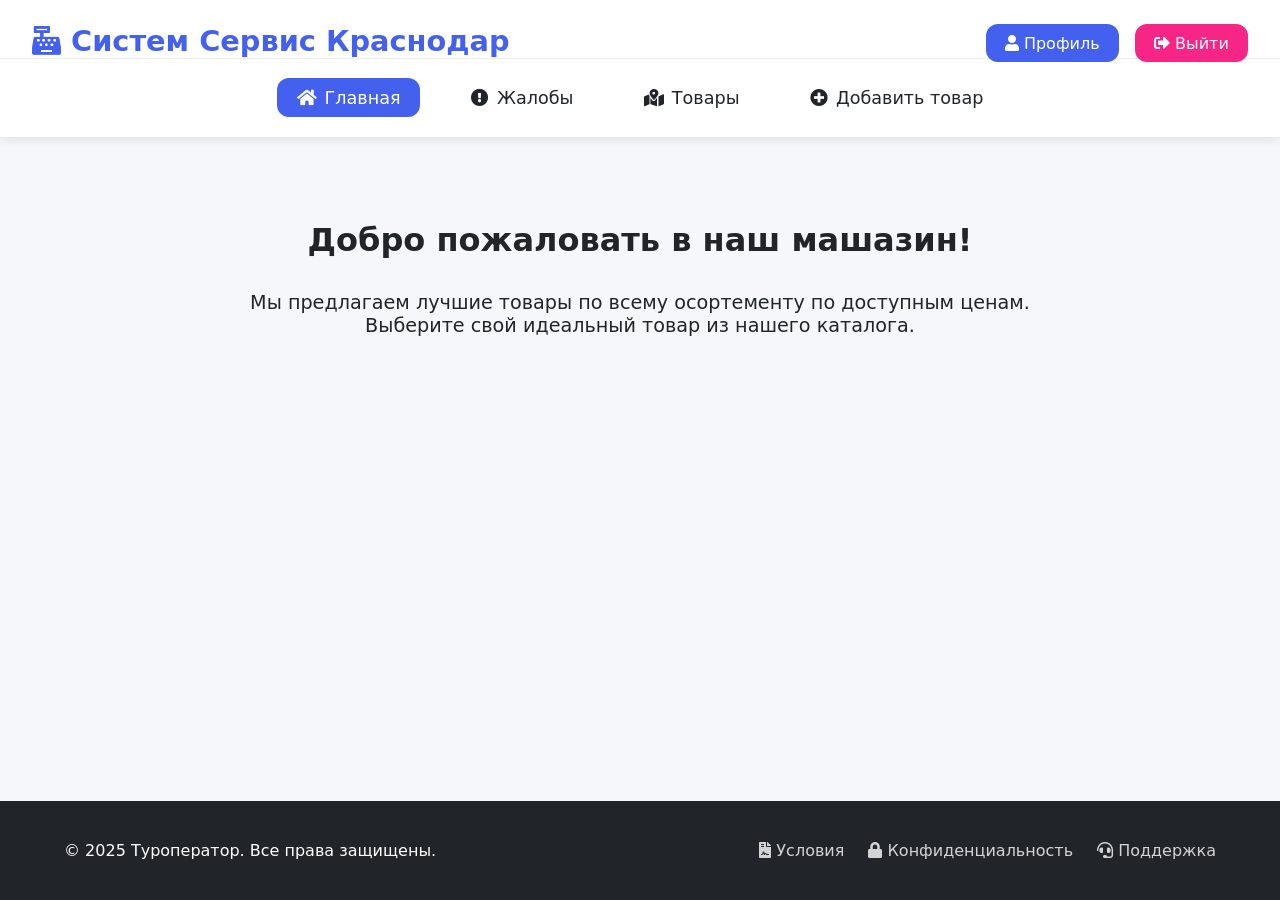
<file: src/main/resources/templates/index.html>
<!DOCTYPE html>
<html lang="ru">
<head>
    <meta charset="UTF-8">
    <meta name="viewport" content="width=device-width, initial-scale=1.0">
    <title>Туристическое агентство</title>
    <link rel="stylesheet" href="https://cdnjs.cloudflare.com/ajax/libs/font-awesome/5.15.4/css/all.min.css">
    <style>
        :root {
            --primary-color: #4361ee;
            --secondary-color: #3f37c9;
            --accent-color: #4895ef;
            --danger-color: #f72585;
            --success-color: #4cc9f0;
            --light-color: #f8f9fa;
            --dark-color: #212529;
            --border-radius: 12px;
            --box-shadow: 0 8px 20px rgba(0, 0, 0, 0.1);
            --transition: all 0.3s ease;
        }

        body {
            font-family: 'Segoe UI', system-ui, -apple-system, sans-serif;
            padding-top: 180px;
            padding-bottom: 100px;
            margin: 0;
            background-color: #f5f7fa;
            color: var(--dark-color);
        }

        .header-container {
            position: fixed;
            top: 0;
            left: 0;
            width: 100%;
            background: white;
            z-index: 1000;
            box-shadow: 0 2px 10px rgba(0, 0, 0, 0.1);
        }

        .logo {
            text-align: left;
            margin-left: 2rem;
            padding-top: 1.5rem;
        }

        .logo a {
            color: var(--primary-color);
            text-decoration: none;
            font-size: 1.8rem;
            font-weight: bold;
            transition: var(--transition);
            display: flex;
            align-items: center;
            gap: 10px;
        }

        .logo a:hover {
            color: var(--secondary-color);
        }

        .user-actions {
            display: flex;
            justify-content: flex-end;
            position: absolute;
            top: 1.5rem;
            right: 2rem;
            gap: 1rem;
        }

        .user-actions a {
            padding: 0.6rem 1.2rem;
            border-radius: var(--border-radius);
            color: white;
            text-decoration: none;
            transition: var(--transition);
            font-weight: 500;
        }

        .user-actions .profile-button {
            background-color: var(--primary-color);
        }

        .user-actions .profile-button:hover {
            background-color: var(--secondary-color);
        }

        .user-actions .logout-button {
            background-color: var(--danger-color);
        }

        .user-actions .logout-button:hover {
            background-color: #d1145a;
        }

        .hero-buttons {
            background: none;
            padding: 1.2rem 0;
            text-align: center;
            display: flex;
            justify-content: center;
            align-items: center;
            border-top: 1px solid #eee;
            gap: 2rem;
        }

        .cta-button {
            color: var(--dark-color);
            text-decoration: none;
            font-size: 1.1rem;
            font-weight: 500;
            display: inline-flex;
            align-items: center;
            gap: 8px;
            padding: 0.6rem 1.2rem;
            border-radius: var(--border-radius);
            transition: var(--transition);
        }

        .cta-button:hover {
            background-color: rgba(67, 97, 238, 0.1);
            color: var(--primary-color);
            text-decoration: none;
        }

        .cta-button.active {
            background-color: var(--primary-color);
            color: white;
        }

        .container {
            width: 90%;
            max-width: 1400px;
            margin: 0 auto;
            padding: 20px;
            text-align: center;
        }

        .welcome-message {
            font-size: 2rem;
            color: var(--dark-color);
            margin-bottom: 2rem;
        }

        .welcome-image {
            max-width: 100%;
            height: auto;
            border-radius: var(--border-radius);
            box-shadow: var(--box-shadow);
            margin-bottom: 2rem;
        }

        footer {
            background-color: var(--dark-color);
            color: #fff;
            padding: 1.5rem 0;
            text-align: center;
            position: fixed;
            bottom: 0;
            left: 0;
            width: 100%;
        }

        .footer-content {
            width: 90%;
            max-width: 1400px;
            margin: 0 auto;
            display: flex;
            justify-content: space-between;
            align-items: center;
            flex-wrap: wrap;
            gap: 20px;
        }

        .footer-nav {
            display: flex;
            gap: 1.5rem;
        }

        .footer-nav a {
            color: rgba(255, 255, 255, 0.8);
            text-decoration: none;
            transition: var(--transition);
        }

        .footer-nav a:hover {
            color: white;
            text-decoration: underline;
        }

        @media (max-width: 768px) {
            body {
                padding-top: 240px;
            }

            .hero-buttons {
                flex-wrap: wrap;
                gap: 1rem;
                padding: 1rem;
            }

            .user-actions {
                position: static;
                justify-content: center;
                margin-top: 1rem;
            }

            .logo {
                text-align: center;
                margin-left: 0;
            }
        }
    </style>
</head>
<body>
<div class="header-container">
    <div class="logo">
        <a href="#" class="dd">
            <i class="fas fa-cash-register"></i> Систем Сервис Краснодар
        </a>
    </div>

    <div class="user-actions">
        <a href="/profile" class="profile-button">
            <i class="fas fa-user"></i> Профиль
        </a>
        <a href="/login" class="logout-button">
            <i class="fas fa-sign-out-alt"></i> Выйти
        </a>
    </div>

    <div class="hero-buttons">
        <a href="/" class="cta-button active"><i class="fas fa-home"></i> Главная</a>
        <a href="/complaint" class="cta-button"><i class="fas fa-exclamation-circle"></i> Жалобы</a>
        <a href="/Product" class="cta-button"><i class="fas fa-map-marked-alt"></i> Товары</a>
        <a href="/Product/add" class="cta-button"><i class="fas fa-plus-circle"></i> Добавить товар</a>
    </div>
</div>

<div class="container">
    <h1 class="welcome-message">Добро пожаловать в наш машазин!</h1>
    <p style="font-size: 1.2rem; max-width: 800px; margin: 0 auto;">Мы предлагаем лучшие товары по всему осортементу по доступным ценам.
        Выберите свой идеальный товар из нашего каталога.</p>
</div>

<footer>
    <div class="footer-content">
        <p>&copy; 2025 Туроператор. Все права защищены.</p>
        <nav class="footer-nav">
            <a href="#"><i class="fas fa-file-contract"></i> Условия</a>
            <a href="#"><i class="fas fa-lock"></i> Конфиденциальность</a>
            <a href="#"><i class="fas fa-headset"></i> Поддержка</a>
        </nav>
    </div>
</footer>
</body>
</html>
</file>
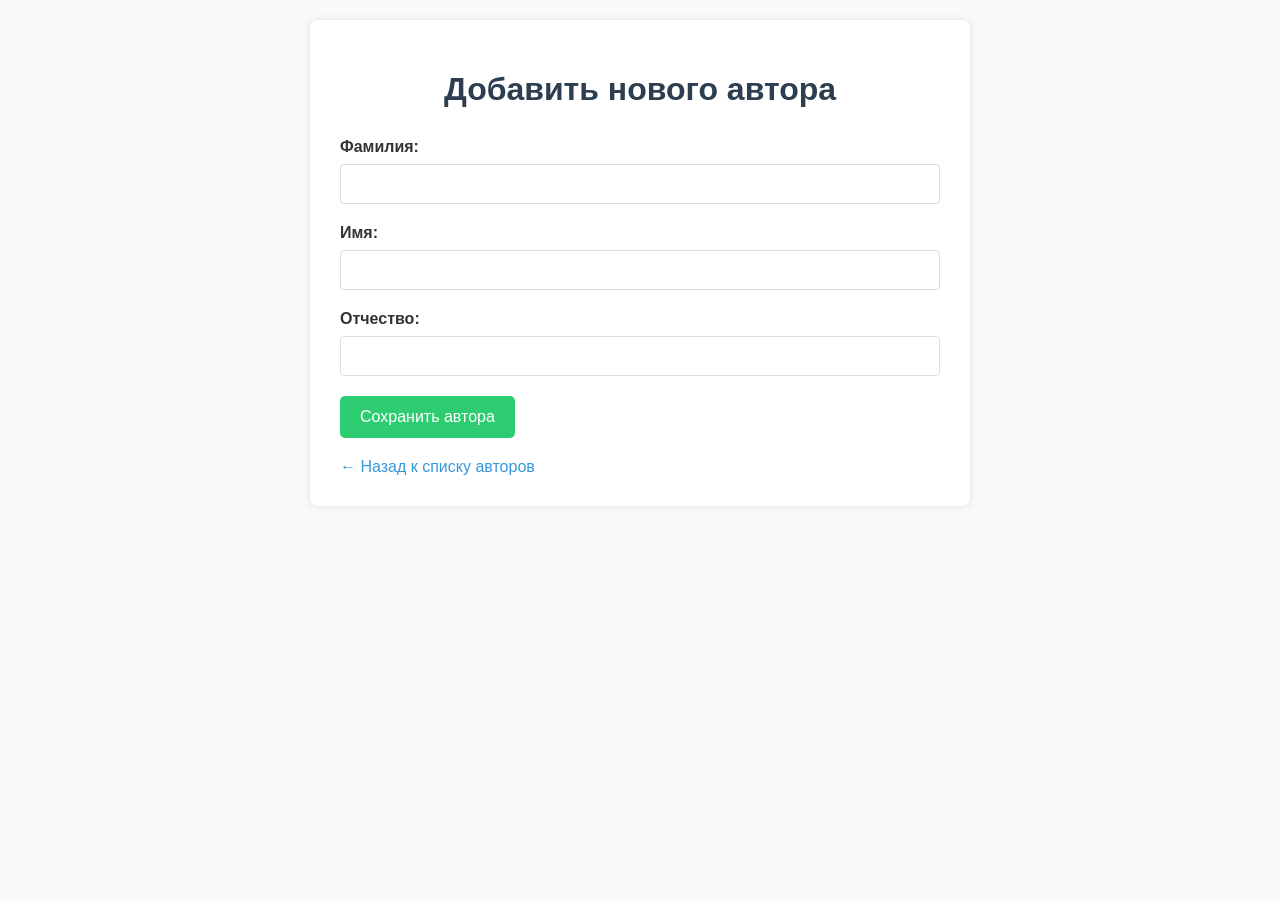
<file: src/main/resources/templates/add_author.html>
<!DOCTYPE html>
<html xmlns:th="http://www.thymeleaf.org">
<head>
    <meta charset="UTF-8">
    <title>Добавить автора</title>
    <style>
        body {
            font-family: 'Segoe UI', Tahoma, Geneva, Verdana, sans-serif;
            background-color: #f8f9fa;
            margin: 0;
            padding: 20px;
            color: #333;
        }

        .container {
            max-width: 600px;
            margin: 0 auto;
            background: white;
            padding: 30px;
            border-radius: 8px;
            box-shadow: 0 0 10px rgba(0,0,0,0.1);
        }

        h1 {
            color: #2c3e50;
            text-align: center;
            margin-bottom: 30px;
        }

        .form-group {
            margin-bottom: 20px;
        }

        label {
            display: block;
            margin-bottom: 8px;
            font-weight: 600;
        }

        input[type="text"] {
            width: 100%;
            padding: 10px;
            border: 1px solid #ddd;
            border-radius: 4px;
            box-sizing: border-box;
            font-size: 16px;
        }

        button {
            background-color: #2ecc71;
            color: white;
            border: none;
            padding: 12px 20px;
            border-radius: 5px;
            cursor: pointer;
            font-size: 16px;
            transition: background-color 0.3s;
        }

        button:hover {
            background-color: #27ae60;
        }

        .back-link {
            display: inline-block;
            margin-top: 20px;
            color: #3498db;
            text-decoration: none;
        }

        .back-link:hover {
            text-decoration: underline;
        }
    </style>
</head>
<body>
<div class="container">
    <h1>Добавить нового автора</h1>

    <form th:action="@{/manage_authors/create}" th:object="${author}" method="post">
        <input type="hidden" th:name="${_csrf.parameterName}" th:value="${_csrf.token}"/>

        <div class="form-group">
            <label for="lastName">Фамилия:</label>
            <input type="text" id="lastName" th:field="*{lastName}" required>
        </div>

        <div class="form-group">
            <label for="name">Имя:</label>
            <input type="text" id="name" th:field="*{name}" required>
        </div>

        <div class="form-group">
            <label for="surname">Отчество:</label>
            <input type="text" id="surname" th:field="*{surname}">
        </div>

        <button type="submit">Сохранить автора</button>
    </form>

    <a href="/manage_authors" class="back-link">← Назад к списку авторов</a>
</div>
</body>
</html>




<!--<!DOCTYPE html>-->
<!--<html xmlns:th="http://www.thymeleaf.org">-->
<!--<head>-->
<!--    <title>Добавить автора</title>-->


<!--</head>-->
<!--<body>-->
<!--<h1>Добавить нового автора</h1>-->

<!--<form action="/add_author" method="POST">-->
<!--    <label for="lastName">Фамилия:</label>-->
<!--    <input type="text" id="lastName" name="lastName" required><br><br>-->

<!--    <label for="name">Имя:</label>-->
<!--    <input type="text" id="name" name="name" required><br><br>-->

<!--    <label for="surname">Отчество:</label>-->
<!--    <input type="text" id="surname" name="surname" required><br><br>-->

<!--    <button type="submit">Добавить автора</button>-->
<!--</form>-->

<!--<a href="/manage_authors">Назад к списку авторов</a>-->
<!--</body>-->
<!--</html>-->
</file>
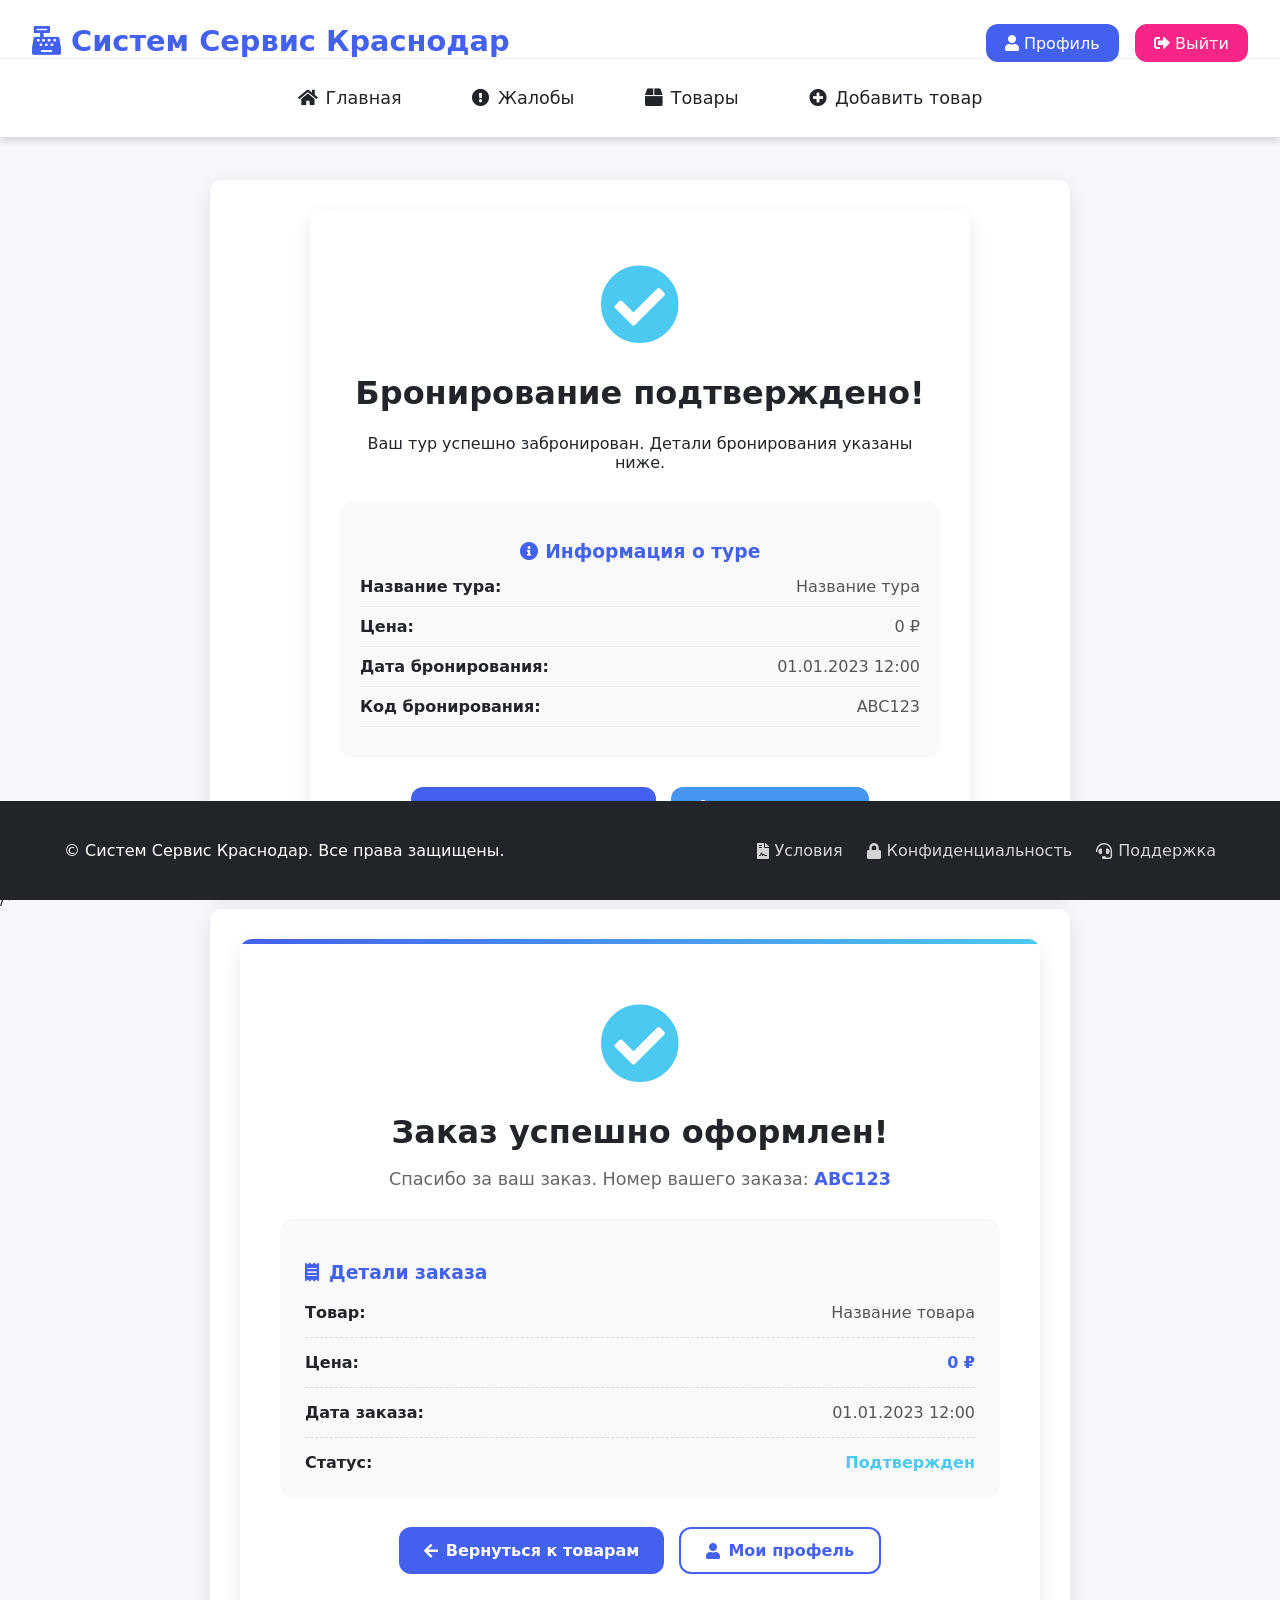
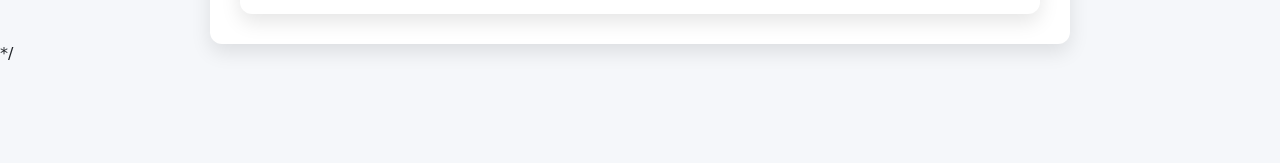
<file: src/main/resources/templates/booking_confirmation.html>
<!DOCTYPE html>
<html xmlns:th="http://www.thymeleaf.org">
<head>
    <meta charset="UTF-8">
    <title>Подтверждение бронирования</title>
    <link rel="stylesheet" href="https://cdnjs.cloudflare.com/ajax/libs/font-awesome/5.15.4/css/all.min.css">
    <style>
        :root {
            --primary-color: #4361ee;
            --secondary-color: #3f37c9;
            --accent-color: #4895ef;
            --danger-color: #f72585;
            --success-color: #4cc9f0;
            --light-color: #f8f9fa;
            --dark-color: #212529;
            --border-radius: 12px;
            --box-shadow: 0 8px 20px rgba(0, 0, 0, 0.1);
            --transition: all 0.3s ease;
        }

        body {
            font-family: 'Segoe UI', system-ui, -apple-system, sans-serif;
            padding-top: 180px;
            padding-bottom: 100px;
            margin: 0;
            background-color: #f5f7fa;
            color: var(--dark-color);
        }

        .header-container {
            position: fixed;
            top: 0;
            left: 0;
            width: 100%;
            background: white;
            z-index: 1000;
            box-shadow: 0 2px 10px rgba(0, 0, 0, 0.1);
        }

        .logo {
            text-align: left;
            margin-left: 2rem;
            padding-top: 1.5rem;
        }

        .logo a {
            color: var(--primary-color);
            text-decoration: none;
            font-size: 1.8rem;
            font-weight: bold;
            transition: var(--transition);
            display: flex;
            align-items: center;
            gap: 10px;
        }

        .logo a:hover {
            color: var(--secondary-color);
        }

        .user-actions {
            display: flex;
            justify-content: flex-end;
            position: absolute;
            top: 1.5rem;
            right: 2rem;
            gap: 1rem;
        }

        .user-actions a {
            padding: 0.6rem 1.2rem;
            border-radius: var(--border-radius);
            color: white;
            text-decoration: none;
            transition: var(--transition);
            font-weight: 500;
        }

        .user-actions .profile-button {
            background-color: var(--primary-color);
        }

        .user-actions .profile-button:hover {
            background-color: var(--secondary-color);
        }

        .user-actions .logout-button {
            background-color: var(--danger-color);
        }

        .user-actions .logout-button:hover {
            background-color: #d1145a;
        }

        .hero-buttons {
            background: none;
            padding: 1.2rem 0;
            text-align: center;
            display: flex;
            justify-content: center;
            align-items: center;
            border-top: 1px solid #eee;
            gap: 2rem;
        }

        .cta-button {
            color: var(--dark-color);
            text-decoration: none;
            font-size: 1.1rem;
            font-weight: 500;
            display: inline-flex;
            align-items: center;
            gap: 8px;
            padding: 0.6rem 1.2rem;
            border-radius: var(--border-radius);
            transition: var(--transition);
        }

        .cta-button:hover {
            background-color: rgba(67, 97, 238, 0.1);
            color: var(--primary-color);
            text-decoration: none;
        }

        .cta-button.active {
            background-color: var(--primary-color);
            color: white;
        }

        .container {
            width: 90%;
            max-width: 1200px;
            margin: 0 auto;
            padding: 30px;
            background: white;
            border-radius: var(--border-radius);
            box-shadow: var(--box-shadow);
        }

        .confirmation-message {
            text-align: center;
            padding: 30px;
            background-color: white;
            border-radius: var(--border-radius);
            box-shadow: var(--box-shadow);
            max-width: 600px;
            margin: 0 auto;
        }

        .confirmation-icon {
            font-size: 4rem;
            color: var(--success-color);
            margin-bottom: 20px;
        }

        .tour-details {
            margin: 30px 0;
            padding: 20px;
            background-color: #f8f9fa;
            border-radius: var(--border-radius);
        }

        .tour-details h3 {
            color: var(--primary-color);
            margin-bottom: 15px;
        }

        .detail-row {
            display: flex;
            justify-content: space-between;
            margin-bottom: 10px;
            padding-bottom: 10px;
            border-bottom: 1px solid #eee;
        }

        .detail-label {
            font-weight: 600;
            color: var(--dark-color);
        }

        .detail-value {
            color: #555;
        }

        .action-buttons {
            display: flex;
            justify-content: center;
            gap: 15px;
            margin-top: 30px;
        }

        footer {
            background-color: var(--dark-color);
            color: #fff;
            padding: 1.5rem 0;
            text-align: center;
            position: fixed;
            bottom: 0;
            left: 0;
            width: 100%;
        }

        .footer-content {
            width: 90%;
            max-width: 1400px;
            margin: 0 auto;
            display: flex;
            justify-content: space-between;
            align-items: center;
            flex-wrap: wrap;
            gap: 20px;
        }

        .footer-nav {
            display: flex;
            gap: 1.5rem;
        }

        .footer-nav a {
            color: rgba(255, 255, 255, 0.8);
            text-decoration: none;
            transition: var(--transition);
            display: flex;
            align-items: center;
            gap: 6px;
        }

        .footer-nav a:hover {
            color: white;
            text-decoration: underline;
        }
    </style>
</head>
<body>
<div class="header-container">
    <div class="logo">
        <a href="#" class="dd">
            <i class="fas fa-plane"></i> Туроператор
        </a>
    </div>

    <div class="user-actions">
        <a href="/profile" class="profile-button">
            <i class="fas fa-user"></i> Профиль
        </a>
        <a href="/login" class="logout-button">
            <i class="fas fa-sign-out-alt"></i> Выйти
        </a>
    </div>

    <div class="hero-buttons">
        <a href="/" class="cta-button"><i class="fas fa-home"></i> Главная</a>
        <a href="/complaint" class="cta-button"><i class="fas fa-exclamation-circle"></i> Жалобы</a>
        <a href="/Product" class="cta-button"><i class="fas fa-map-marked-alt"></i> Туры</a>
        <a href="/Product/add" class="cta-button"><i class="fas fa-plus-circle"></i> Добавить тур</a>
    </div>
</div>

<div class="container">
    <div class="confirmation-message">
        <div class="confirmation-icon">
            <i class="fas fa-check-circle"></i>
        </div>
        <h1>Бронирование подтверждено!</h1>
        <p>Ваш тур успешно забронирован. Детали бронирования указаны ниже.</p>

        <div class="tour-details">
            <h3><i class="fas fa-info-circle"></i> Информация о туре</h3>

            <div class="detail-row">
                <span class="detail-label">Название тура:</span>
                <span class="detail-value" th:text="${tour.name}">Название тура</span>
            </div>

            <div class="detail-row">
                <span class="detail-label">Цена:</span>
                <span class="detail-value" th:text="${tour.price} + ' ₽'">0 ₽</span>
            </div>

            <div class="detail-row">
                <span class="detail-label">Дата бронирования:</span>
                <span class="detail-value" th:text="${#temporals.format(bookingDate, 'dd.MM.yyyy HH:mm')}">01.01.2023 12:00</span>
            </div>

            <div class="detail-row">
                <span class="detail-label">Код бронирования:</span>
                <span class="detail-value" th:text="${bookingCode}">ABC123</span>
            </div>
        </div>

        <div class="action-buttons">
            <a href="/Tour" class="btn btn-primary">
                <i class="fas fa-arrow-left"></i> Вернуться к турам
            </a>
            <a href="/profile" class="btn" style="background-color: var(--accent-color); color: white;">
                <i class="fas fa-user"></i> Мой профиль
            </a>
        </div>
    </div>
</div>

<footer>
    <div class="footer-content">
        <p>&copy; 2025 Туроператор. Все права защищены.</p>
        <nav class="footer-nav">
            <a href="#"><i class="fas fa-file-contract"></i> Условия</a>
            <a href="#"><i class="fas fa-lock"></i> Конфиденциальность</a>
            <a href="#"><i class="fas fa-headset"></i> Поддержка</a>
        </nav>
    </div>
</footer>
</body>
</html>   



/*<!DOCTYPE html>
<html xmlns:th="http://www.thymeleaf.org">
<head>
    <meta charset="UTF-8">
    <title>Подтверждение заказа</title>
    <link rel="stylesheet" href="https://cdnjs.cloudflare.com/ajax/libs/font-awesome/5.15.4/css/all.min.css">
    <style>
        :root {
            --primary-color: #4361ee;
            --secondary-color: #3f37c9;
            --accent-color: #4895ef;
            --danger-color: #f72585;
            --success-color: #4cc9f0;
            --light-color: #f8f9fa;
            --dark-color: #212529;
            --border-radius: 12px;
            --box-shadow: 0 8px 20px rgba(0, 0, 0, 0.1);
            --transition: all 0.3s ease;
        }

        body {
            font-family: 'Segoe UI', system-ui, -apple-system, sans-serif;
            padding-top: 180px;
            padding-bottom: 100px;
            margin: 0;
            background-color: #f5f7fa;
            color: var(--dark-color);
        }

        .header-container {
            position: fixed;
            top: 0;
            left: 0;
            width: 100%;
            background: white;
            z-index: 1000;
            box-shadow: 0 2px 10px rgba(0, 0, 0, 0.1);
        }

        .logo {
            text-align: left;
            margin-left: 2rem;
            padding-top: 1.5rem;
        }

        .logo a {
            color: var(--primary-color);
            text-decoration: none;
            font-size: 1.8rem;
            font-weight: bold;
            transition: var(--transition);
            display: flex;
            align-items: center;
            gap: 10px;
        }

        .logo a:hover {
            color: var(--secondary-color);
        }

        .user-actions {
            display: flex;
            justify-content: flex-end;
            position: absolute;
            top: 1.5rem;
            right: 2rem;
            gap: 1rem;
        }

        .user-actions a {
            padding: 0.6rem 1.2rem;
            border-radius: var(--border-radius);
            color: white;
            text-decoration: none;
            transition: var(--transition);
            font-weight: 500;
        }

        .user-actions .profile-button {
            background-color: var(--primary-color);
        }

        .user-actions .profile-button:hover {
            background-color: var(--secondary-color);
        }

        .user-actions .logout-button {
            background-color: var(--danger-color);
        }

        .user-actions .logout-button:hover {
            background-color: #d1145a;
        }

        .hero-buttons {
            background: none;
            padding: 1.2rem 0;
            text-align: center;
            display: flex;
            justify-content: center;
            align-items: center;
            border-top: 1px solid #eee;
            gap: 2rem;
        }

        .cta-button {
            color: var(--dark-color);
            text-decoration: none;
            font-size: 1.1rem;
            font-weight: 500;
            display: inline-flex;
            align-items: center;
            gap: 8px;
            padding: 0.6rem 1.2rem;
            border-radius: var(--border-radius);
            transition: var(--transition);
        }

        .cta-button:hover {
            background-color: rgba(67, 97, 238, 0.1);
            color: var(--primary-color);
            text-decoration: none;
        }

        .cta-button.active {
            background-color: var(--primary-color);
            color: white;
        }

        .container {
            width: 90%;
            max-width: 800px;
            margin: 0 auto;
            padding: 30px;
        }

        .confirmation-card {
            background: white;
            border-radius: var(--border-radius);
            box-shadow: var(--box-shadow);
            padding: 40px;
            text-align: center;
            position: relative;
            overflow: hidden;
        }

        .confirmation-card::before {
            content: "";
            position: absolute;
            top: 0;
            left: 0;
            width: 100%;
            height: 5px;
            background: linear-gradient(90deg, var(--primary-color), var(--success-color));
        }

        .confirmation-icon {
            font-size: 5rem;
            color: var(--success-color);
            margin: 20px 0;
            animation: bounce 1s ease infinite alternate;
        }

        @keyframes bounce {
            to { transform: translateY(-10px); }
        }

        .confirmation-title {
            font-size: 2rem;
            margin-bottom: 15px;
            color: var(--dark-color);
        }

        .confirmation-subtitle {
            color: #666;
            margin-bottom: 30px;
            font-size: 1.1rem;
        }

        .order-details {
            background: #f8f9fa;
            border-radius: var(--border-radius);
            padding: 25px;
            margin: 30px 0;
            text-align: left;
        }

        .detail-item {
            display: flex;
            justify-content: space-between;
            margin-bottom: 15px;
            padding-bottom: 15px;
            border-bottom: 1px dashed #ddd;
        }

        .detail-item:last-child {
            border-bottom: none;
            margin-bottom: 0;
            padding-bottom: 0;
        }

        .detail-label {
            font-weight: 600;
            color: var(--dark-color);
        }

        .detail-value {
            color: #555;
        }

        .highlight-value {
            color: var(--primary-color);
            font-weight: 700;
        }

        .action-buttons {
            display: flex;
            justify-content: center;
            gap: 15px;
            margin-top: 30px;
        }

        .btn {
            padding: 12px 25px;
            border-radius: var(--border-radius);
            font-weight: 600;
            display: inline-flex;
            align-items: center;
            gap: 8px;
            transition: var(--transition);
            text-decoration: none;
        }

        .btn-primary {
            background-color: var(--primary-color);
            color: white;
        }

        .btn-primary:hover {
            background-color: var(--secondary-color);
            transform: translateY(-3px);
            box-shadow: 0 5px 15px rgba(67, 97, 238, 0.3);
        }

        .btn-secondary {
            background-color: white;
            color: var(--primary-color);
            border: 2px solid var(--primary-color);
        }

        .btn-secondary:hover {
            background-color: rgba(67, 97, 238, 0.1);
            transform: translateY(-3px);
        }

        footer {
            background-color: var(--dark-color);
            color: #fff;
            padding: 1.5rem 0;
            text-align: center;
            position: fixed;
            bottom: 0;
            left: 0;
            width: 100%;
        }

        .footer-content {
            width: 90%;
            max-width: 1400px;
            margin: 0 auto;
            display: flex;
            justify-content: space-between;
            align-items: center;
            flex-wrap: wrap;
            gap: 20px;
        }

        .footer-nav {
            display: flex;
            gap: 1.5rem;
        }

        .footer-nav a {
            color: rgba(255, 255, 255, 0.8);
            text-decoration: none;
            transition: var(--transition);
            display: flex;
            align-items: center;
            gap: 6px;
        }

        .footer-nav a:hover {
            color: white;
            text-decoration: underline;
        }

        @media (max-width: 768px) {
            .hero-buttons {
                flex-wrap: wrap;
                gap: 1rem;
                padding: 1rem;
            }

            .user-actions {
                position: static;
                justify-content: center;
                margin-top: 1rem;
            }

            .logo {
                text-align: center;
                margin-left: 0;
            }

            body {
                padding-top: 240px;
            }

            .action-buttons {
                flex-direction: column;
            }

            .btn {
                width: 100%;
                justify-content: center;
            }
        }
    </style>
</head>
<body>
<div class="header-container">
    <div class="logo">
        <a href="#" class="dd">
            <i class="fas fa-cash-register"></i> Систем Сервис Краснодар
        </a>
    </div>

    <div class="user-actions">
        <a href="/profile" class="profile-button">
            <i class="fas fa-user"></i> Профиль
        </a>
        <a href="/login" class="logout-button">
            <i class="fas fa-sign-out-alt"></i> Выйти
        </a>
    </div>

    <div class="hero-buttons">
        <a href="/" class="cta-button"><i class="fas fa-home"></i> Главная</a>
        <a href="/complaint" class="cta-button"><i class="fas fa-exclamation-circle"></i> Жалобы</a>
        <a href="/Product" class="cta-button"><i class="fas fa-box"></i> Товары</a>
        <a href="/Product/add" class="cta-button"><i class="fas fa-plus-circle"></i> Добавить товар</a>
    </div>
</div>

<div class="container">
    <div class="confirmation-card">
        <div class="confirmation-icon">
            <i class="fas fa-check-circle"></i>
        </div>
        <h1 class="confirmation-title">Заказ успешно оформлен!</h1>
        <p class="confirmation-subtitle">Спасибо за ваш заказ. Номер вашего заказа: <span class="highlight-value" th:text="${bookingCode}">ABC123</span></p>

        <div class="order-details">
            <h3 style="color: var(--primary-color); margin-bottom: 20px; display: flex; align-items: center; gap: 10px;">
                <i class="fas fa-receipt"></i> Детали заказа
            </h3>

            <div class="detail-item">
                <span class="detail-label">Товар:</span>
                <span class="detail-value" th:text="${product.name}">Название товара</span>
            </div>

            <div class="detail-item">
                <span class="detail-label">Цена:</span>
                <span class="detail-value highlight-value" th:text="${product.price} + ' ₽'">0 ₽</span>
            </div>

            <div class="detail-item">
                <span class="detail-label">Дата заказа:</span>
                <span class="detail-value" th:text="${#temporals.format(bookingDate, 'dd.MM.yyyy HH:mm')}">01.01.2023 12:00</span>
            </div>

            <div class="detail-item">
                <span class="detail-label">Статус:</span>
                <span class="detail-value highlight-value" style="color: var(--success-color);">Подтвержден</span>
            </div>
        </div>

        <div class="action-buttons">
            <a href="/Product" class="btn btn-primary">
                <i class="fas fa-arrow-left"></i> Вернуться к товарам
            </a>
            <a href="/profile" class="btn btn-secondary">
                <i class="fas fa-user"></i> Мои профель
            </a>
        </div>
    </div>
</div>

<footer>
    <div class="footer-content">
        <p>&copy; Систем Сервис Краснодар. Все права защищены.</p>
        <nav class="footer-nav">
            <a href="#"><i class="fas fa-file-contract"></i> Условия</a>
            <a href="#"><i class="fas fa-lock"></i> Конфиденциальность</a>
            <a href="#"><i class="fas fa-headset"></i> Поддержка</a>
        </nav>
    </div>
</footer>
</body>
</html>*/
</file>
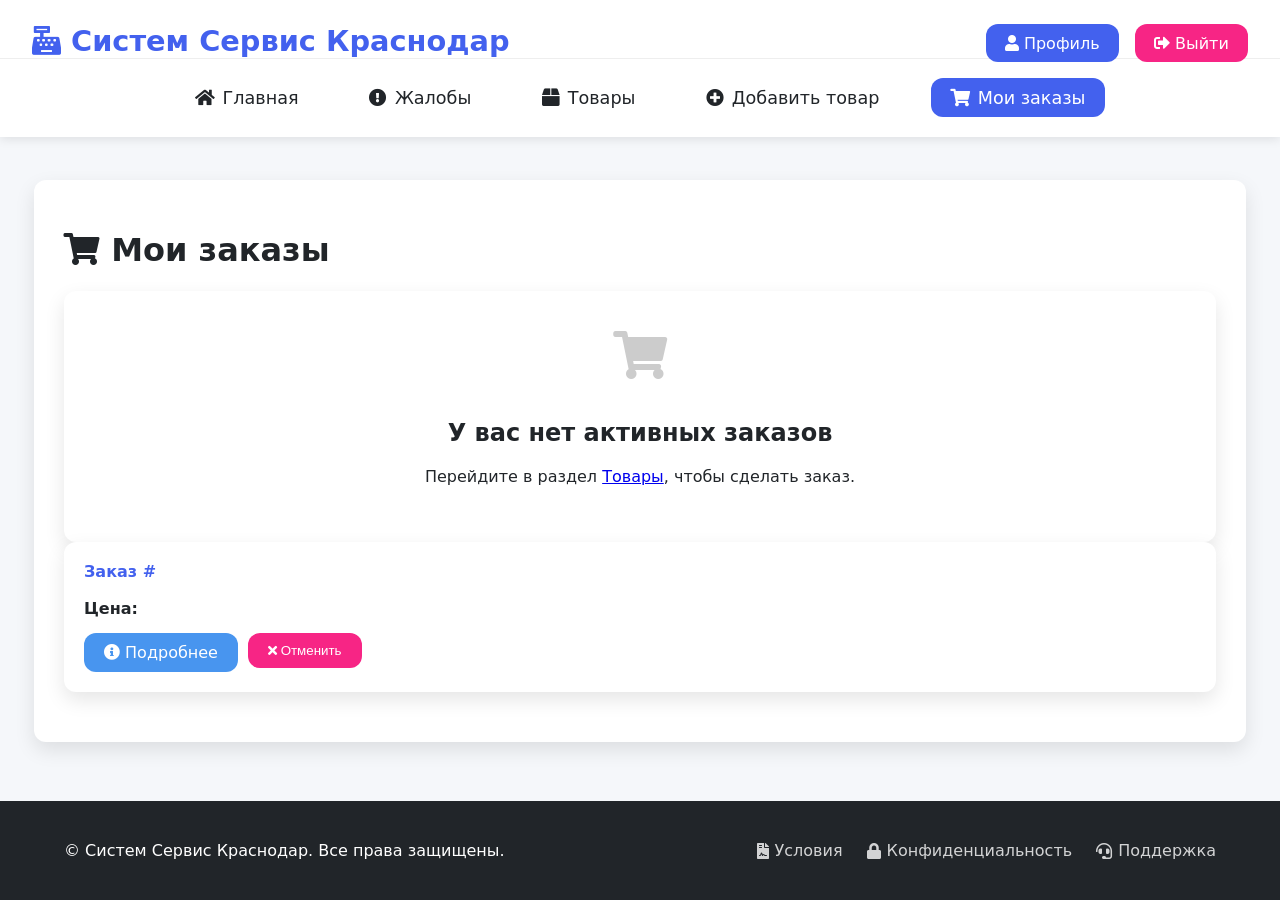
<file: src/main/resources/templates/bookings.html>
<!DOCTYPE html>
<html xmlns:th="http://www.thymeleaf.org">
<head>
    <meta charset="UTF-8">
    <title>Мои бронирования</title>
    <link rel="stylesheet" href="https://cdnjs.cloudflare.com/ajax/libs/font-awesome/5.15.4/css/all.min.css">
    <style>
        :root {
            --primary-color: #4361ee;
            --secondary-color: #3f37c9;
            --accent-color: #4895ef;
            --danger-color: #f72585;
            --success-color: #4cc9f0;
            --light-color: #f8f9fa;
            --dark-color: #212529;
            --border-radius: 12px;
            --box-shadow: 0 8px 20px rgba(0, 0, 0, 0.1);
            --transition: all 0.3s ease;
        }

        body {
            font-family: 'Segoe UI', system-ui, -apple-system, sans-serif;
            padding-top: 180px;
            padding-bottom: 100px;
            margin: 0;
            background-color: #f5f7fa;
            color: var(--dark-color);
        }

        .header-container {
            position: fixed;
            top: 0;
            left: 0;
            width: 100%;
            background: white;
            z-index: 1000;
            box-shadow: 0 2px 10px rgba(0, 0, 0, 0.1);
        }

        .logo {
            text-align: left;
            margin-left: 2rem;
            padding-top: 1.5rem;
        }

        .logo a {
            color: var(--primary-color);
            text-decoration: none;
            font-size: 1.8rem;
            font-weight: bold;
            transition: var(--transition);
            display: flex;
            align-items: center;
            gap: 10px;
        }

        .logo a:hover {
            color: var(--secondary-color);
        }

        .user-actions {
            display: flex;
            justify-content: flex-end;
            position: absolute;
            top: 1.5rem;
            right: 2rem;
            gap: 1rem;
        }

        .user-actions a {
            padding: 0.6rem 1.2rem;
            border-radius: var(--border-radius);
            color: white;
            text-decoration: none;
            transition: var(--transition);
            font-weight: 500;
        }

        .user-actions .profile-button {
            background-color: var(--primary-color);
        }

        .user-actions .profile-button:hover {
            background-color: var(--secondary-color);
        }

        .user-actions .logout-button {
            background-color: var(--danger-color);
        }

        .user-actions .logout-button:hover {
            background-color: #d1145a;
        }

        .hero-buttons {
            background: none;
            padding: 1.2rem 0;
            text-align: center;
            display: flex;
            justify-content: center;
            align-items: center;
            border-top: 1px solid #eee;
            gap: 2rem;
        }

        .cta-button {
            color: var(--dark-color);
            text-decoration: none;
            font-size: 1.1rem;
            font-weight: 500;
            display: inline-flex;
            align-items: center;
            gap: 8px;
            padding: 0.6rem 1.2rem;
            border-radius: var(--border-radius);
            transition: var(--transition);
        }

        .cta-button:hover {
            background-color: rgba(67, 97, 238, 0.1);
            color: var(--primary-color);
            text-decoration: none;
        }

        .cta-button.active {
            background-color: var(--primary-color);
            color: white;
        }

        .container {
            width: 90%;
            max-width: 1200px;
            margin: 0 auto;
            padding: 30px;
            background: white;
            border-radius: var(--border-radius);
            box-shadow: var(--box-shadow);
        }

        .booking-card {
            background: white;
            border-radius: var(--border-radius);
            box-shadow: var(--box-shadow);
            padding: 20px;
            margin-bottom: 20px;
            transition: var(--transition);
        }

        .booking-card:hover {
            transform: translateY(-3px);
            box-shadow: 0 10px 25px rgba(0,0,0,0.1);
        }

        .booking-header {
            display: flex;
            justify-content: space-between;
            align-items: center;
            margin-bottom: 15px;
        }

        .booking-code {
            font-weight: bold;
            color: var(--primary-color);
        }

        .booking-date {
            color: #666;
            font-size: 0.9em;
        }

        .booking-actions {
            display: flex;
            gap: 10px;
            margin-top: 15px;
        }

        .no-bookings {
            text-align: center;
            padding: 40px;
            background: white;
            border-radius: var(--border-radius);
            box-shadow: var(--box-shadow);
        }

        footer {
            background-color: var(--dark-color);
            color: #fff;
            padding: 1.5rem 0;
            text-align: center;
            position: fixed;
            bottom: 0;
            left: 0;
            width: 100%;
        }

        .footer-content {
            width: 90%;
            max-width: 1400px;
            margin: 0 auto;
            display: flex;
            justify-content: space-between;
            align-items: center;
            flex-wrap: wrap;
            gap: 20px;
        }

        .footer-nav {
            display: flex;
            gap: 1.5rem;
        }

        .footer-nav a {
            color: rgba(255, 255, 255, 0.8);
            text-decoration: none;
            transition: var(--transition);
            display: flex;
            align-items: center;
            gap: 6px;
        }

        .footer-nav a:hover {
            color: white;
            text-decoration: underline;
        }
    </style>
</head>
<body>
<div class="header-container">
    <div class="logo">
        <a href="#" class="dd">
            <i class="fas fa-cash-register"></i> Систем Сервис Краснодар
        </a>
    </div>

    <div class="user-actions">
        <a href="/profile" class="profile-button">
            <i class="fas fa-user"></i> Профиль
        </a>
        <a href="/login" class="logout-button">
            <i class="fas fa-sign-out-alt"></i> Выйти
        </a>
    </div>

    <div class="hero-buttons">
        <a href="/" class="cta-button"><i class="fas fa-home"></i> Главная</a>
        <a href="/complaint" class="cta-button"><i class="fas fa-exclamation-circle"></i> Жалобы</a>
        <a href="/Product" class="cta-button"><i class="fas fa-box"></i> Товары</a>
        <a href="/Product/add" class="cta-button"><i class="fas fa-plus-circle"></i> Добавить товар</a>
        <a href="/bookings" class="cta-button active"><i class="fas fa-shopping-cart"></i> Мои заказы</a>
    </div>
</div>

<div class="container">
    <h1><i class="fas fa-shopping-cart"></i> Мои заказы</h1>

    <div th:if="${#lists.isEmpty(bookings)}">
        <div class="no-bookings">
            <i class="fas fa-shopping-cart" style="font-size: 3rem; color: #ccc; margin-bottom: 20px;"></i>
            <h2>У вас нет активных заказов</h2>
            <p>Перейдите в раздел <a href="/Product">Товары</a>, чтобы сделать заказ.</p>
        </div>
    </div>

    <div th:each="booking : ${bookings}">
        <div class="booking-card">
            <div class="booking-header">
                <span class="booking-code">Заказ #<span th:text="${booking.bookingCode}"></span></span>
                <span class="booking-date" th:text="${#temporals.format(booking.bookingDate, 'dd.MM.yyyy HH:mm')}"></span>
            </div>

            <div class="product-info">
                <h3 th:text="${booking.product.name}"></h3>
                <div style="display: flex; justify-content: space-between; margin-bottom: 10px;">
                    <span style="font-weight: 600;">Цена:</span>
                    <span th:text="${booking.product.price} + ' ₽'"></span>
                </div>
            </div>

            <div class="booking-actions">
                <a th:href="@{/bookings/{code}(code=${booking.bookingCode})}"
                   class="btn" style="background-color: var(--accent-color); color: white; padding: 10px 20px; border-radius: var(--border-radius); text-decoration: none;">
                    <i class="fas fa-info-circle"></i> Подробнее
                </a>
                <form th:action="@{/bookings/cancel/{id}(id=${booking.id})}" method="post">
                    <button type="submit" class="btn" style="background-color: var(--danger-color); color: white; padding: 10px 20px; border-radius: var(--border-radius); border: none; cursor: pointer;">
                        <i class="fas fa-times"></i> Отменить
                    </button>
                </form>
            </div>
        </div>
    </div>
</div>

<footer>
    <div class="footer-content">
        <p>&copy; Систем Сервис Краснодар. Все права защищены.</p>
        <nav class="footer-nav">
            <a href="#"><i class="fas fa-file-contract"></i> Условия</a>
            <a href="#"><i class="fas fa-lock"></i> Конфиденциальность</a>
            <a href="#"><i class="fas fa-headset"></i> Поддержка</a>
        </nav>
    </div>
</footer>
</body>
</html>
</file>
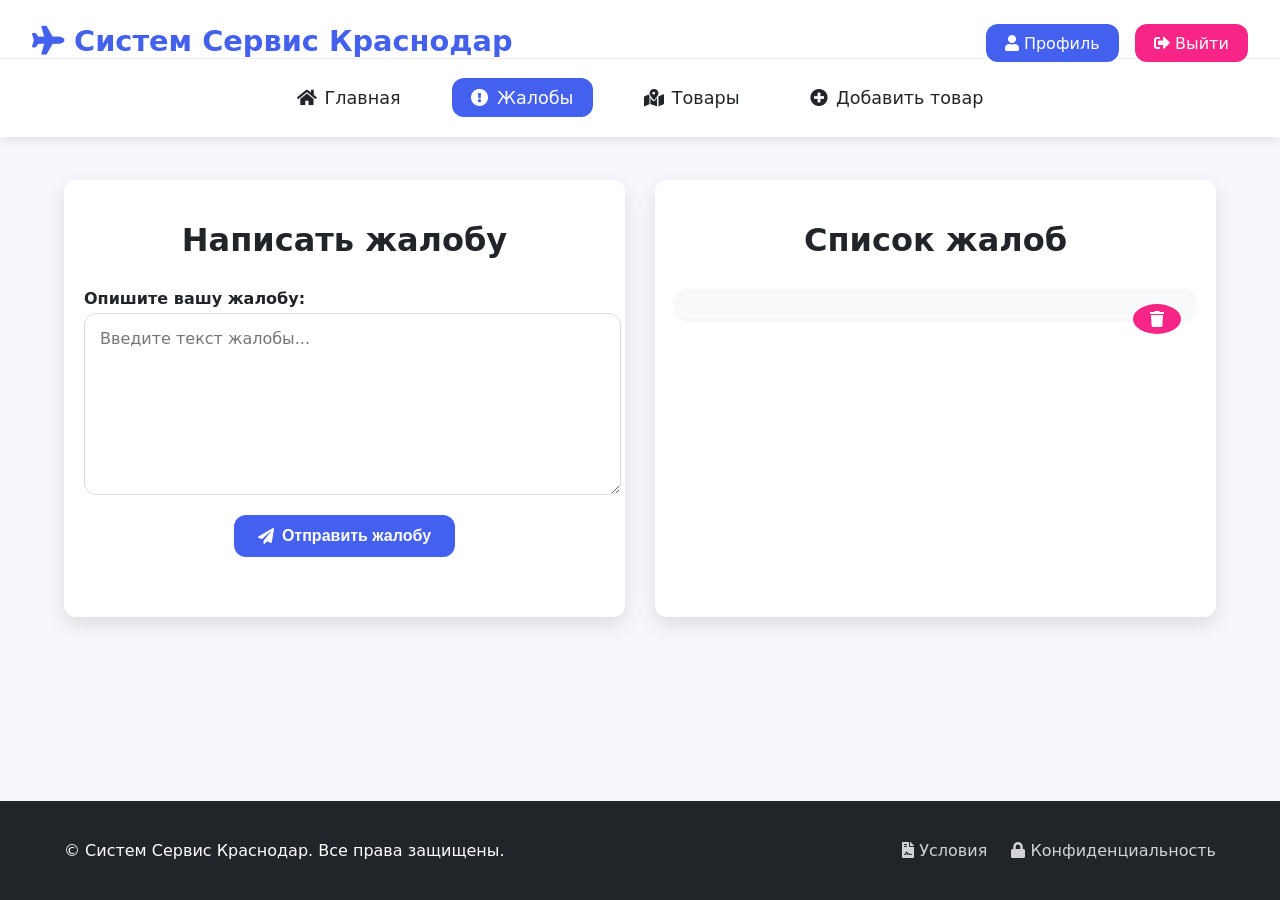
<file: src/main/resources/templates/complaint.html>
<!DOCTYPE html>
<html lang="ru" xmlns:th="http://www.w3.org/1999/xhtml">
<head>
    <meta charset="UTF-8">
    <meta name="viewport" content="width=device-width, initial-scale=1.0">
    <title>Жалобная Книга</title>
    <link rel="stylesheet" href="https://cdnjs.cloudflare.com/ajax/libs/font-awesome/5.15.4/css/all.min.css">
    <style>
        :root {
            --primary-color: #4361ee;
            --secondary-color: #3f37c9;
            --accent-color: #4895ef;
            --danger-color: #f72585;
            --success-color: #4cc9f0;
            --light-color: #f8f9fa;
            --dark-color: #212529;
            --border-radius: 12px;
            --box-shadow: 0 8px 20px rgba(0, 0, 0, 0.1);
            --transition: all 0.3s ease;
        }

        body {
            font-family: 'Segoe UI', system-ui, -apple-system, sans-serif;
            padding-top: 180px;
            padding-bottom: 100px;
            margin: 0;
            background-color: #f5f7fa;
            color: var(--dark-color);
        }

        /* Шапка (без изменений) */
        .header-container {
            position: fixed;
            top: 0;
            left: 0;
            width: 100%;
            background: white;
            z-index: 1000;
            box-shadow: 0 2px 10px rgba(0, 0, 0, 0.1);
        }

        .logo {
            text-align: left;
            margin-left: 2rem;
            padding-top: 1.5rem;
        }

        .logo a {
            color: var(--primary-color);
            text-decoration: none;
            font-size: 1.8rem;
            font-weight: bold;
            transition: var(--transition);
            display: flex;
            align-items: center;
            gap: 10px;
        }

        .logo a:hover {
            color: var(--secondary-color);
        }

        .user-actions {
            display: flex;
            justify-content: flex-end;
            position: absolute;
            top: 1.5rem;
            right: 2rem;
            gap: 1rem;
        }

        .user-actions a {
            padding: 0.6rem 1.2rem;
            border-radius: var(--border-radius);
            color: white;
            text-decoration: none;
            transition: var(--transition);
            font-weight: 500;
        }

        .user-actions .profile-button {
            background-color: var(--primary-color);
        }

        .user-actions .profile-button:hover {
            background-color: var(--secondary-color);
        }

        .user-actions .logout-button {
            background-color: var(--danger-color);
        }

        .user-actions .logout-button:hover {
            background-color: #d1145a;
        }

        .hero-buttons {
            background: none;
            padding: 1.2rem 0;
            text-align: center;
            display: flex;
            justify-content: center;
            align-items: center;
            border-top: 1px solid #eee;
            gap: 2rem;
        }

        .cta-button {
            color: var(--dark-color);
            text-decoration: none;
            font-size: 1.1rem;
            font-weight: 500;
            display: inline-flex;
            align-items: center;
            gap: 8px;
            padding: 0.6rem 1.2rem;
            border-radius: var(--border-radius);
            transition: var(--transition);
        }

        .cta-button:hover {
            background-color: rgba(67, 97, 238, 0.1);
            color: var(--primary-color);
            text-decoration: none;
        }

        .cta-button.active {
            background-color: var(--primary-color);
            color: white;
        }

        /* Новый двухколоночный layout */
        .content-wrapper {
            display: flex;
            width: 90%;
            max-width: 1200px;
            margin: 0 auto;
            gap: 30px;
        }

        .form-column {
            flex: 1;
            min-width: 0;
        }

        .list-column {
            flex: 1;
            min-width: 0;
        }

        .container {
            padding: 20px;
            background-color: white;
            border-radius: var(--border-radius);
            box-shadow: var(--box-shadow);
            height: 100%;
        }

        h1 {
            text-align: center;
            color: var(--dark-color);
            margin-bottom: 30px;
            font-weight: 700;
        }

        #complaint-form {
            display: flex;
            flex-direction: column;
            gap: 20px;
        }

        label {
            font-weight: 600;
            margin-bottom: -15px;
        }

        textarea {
            width: 97%;
            min-height: 150px;
            padding: 15px;
            border: 1px solid #ddd;
            border-radius: var(--border-radius);
            resize: vertical;
            font-family: inherit;
            font-size: 1rem;
        }

        button {
            background-color: var(--primary-color);
            color: white;
            border: none;
            padding: 12px 24px;
            border-radius: var(--border-radius);
            cursor: pointer;
            font-size: 1rem;
            font-weight: 600;
            transition: var(--transition);
            display: inline-flex;
            align-items: center;
            justify-content: center;
            gap: 8px;
            margin: 0 auto;
        }

        button:hover {
            background-color: var(--secondary-color);
        }

        ul {
            list-style: none;
            padding: 0;
            margin-top: 30px;
        }

        li {
            background-color: var(--light-color);
            padding: 15px;
            margin-bottom: 15px;
            border-radius: var(--border-radius);
            box-shadow: 0 2px 5px rgba(0,0,0,0.05);
            position: relative;
        }

        .complaint-item {
            margin-right: 40px;
        }

        .delete-btn {
            position: absolute;
            right: 15px;
            top: 15px;
            background-color: var(--danger-color);
            color: white;
            border: none;
            border-radius: 50%;
            width: 30px;
            height: 30px;
            display: flex;
            align-items: center;
            justify-content: center;
            cursor: pointer;
            transition: var(--transition);
        }

        .delete-btn:hover {
            background-color: #d1145a;
        }

        /* Футер (без изменений) */
        footer {
            background-color: var(--dark-color);
            color: #fff;
            padding: 1.5rem 0;
            text-align: center;
            position: fixed;
            bottom: 0;
            left: 0;
            width: 100%;
        }

        .footer-content {
            width: 90%;
            max-width: 1400px;
            margin: 0 auto;
            display: flex;
            justify-content: space-between;
            align-items: center;
            flex-wrap: wrap;
            gap: 20px;
        }

        .footer-nav {
            display: flex;
            gap: 1.5rem;
        }

        .footer-nav a {
            color: rgba(255, 255, 255, 0.8);
            text-decoration: none;
            transition: var(--transition);
        }

        .footer-nav a:hover {
            color: white;
            text-decoration: underline;
        }

        @media (max-width: 768px) {
            body {
                padding-top: 240px;
            }

            .content-wrapper {
                flex-direction: column;
            }

            .hero-buttons {
                flex-wrap: wrap;
                gap: 1rem;
                padding: 1rem;
            }

            .user-actions {
                position: static;
                justify-content: center;
                margin-top: 1rem;
            }

            .logo {
                text-align: center;
                margin-left: 0;
            }
        }
    </style>
</head>
<body>
<div class="header-container">
    <div class="logo">
        <a href="#" class="dd">
            <i class="fas fa-plane"></i> Систем Сервис Краснодар
        </a>
    </div>

    <div class="user-actions">
        <a href="/profile" class="profile-button">
            <i class="fas fa-user"></i> Профиль
        </a>
        <a href="/login" class="logout-button">
            <i class="fas fa-sign-out-alt"></i> Выйти
        </a>
    </div>

    <div class="hero-buttons">
        <a href="/" class="cta-button"><i class="fas fa-home"></i> Главная</a>
        <a href="/complaint" class="cta-button active"><i class="fas fa-exclamation-circle"></i> Жалобы</a>
        <a href="/Product" class="cta-button"><i class="fas fa-map-marked-alt"></i> Товары</a>
        <a href="/Product/add" class="cta-button"><i class="fas fa-plus-circle"></i> Добавить товар</a>
    </div>
</div>

<div class="content-wrapper">
    <!-- Левая колонка - форма -->
    <div class="form-column">
        <div class="container">
            <h1>Написать жалобу</h1>
            <form id="complaint-form" th:action="@{/complaint/create}" method="post">
                <label for="description">Опишите вашу жалобу:</label>
                <textarea id="description" name="description" required placeholder="Введите текст жалобы..."></textarea>
                <button type="submit"><i class="fas fa-paper-plane"></i> Отправить жалобу</button>
            </form>
        </div>
    </div>

    <!-- Правая колонка - список -->
    <div class="list-column">
        <div class="container">
            <h1>Список жалоб</h1>
            <ul id="complaint-list">
                <li th:each="complaint : ${complaint}">
                    <div class="complaint-item" th:text="${complaint.description}"></div>
                    <form th:action="@{/complaint/delete/{id}(id=${complaint.id})}" method="post" style="display: inline;">
                        <button type="submit" class="delete-btn" onclick="return confirm('Вы уверены, что хотите удалить эту жалобу?')">
                            <i class="fas fa-trash"></i>
                        </button>
                    </form>
                </li>
            </ul>
        </div>
    </div>
</div>

<footer>
    <div class="footer-content">
        <p>&copy; Систем Сервис Краснодар. Все права защищены.</p>
        <nav class="footer-nav">
            <a href="#"><i class="fas fa-file-contract"></i> Условия</a>
            <a href="#"><i class="fas fa-lock"></i> Конфиденциальность</a>
        </nav>
    </div>
</footer>

<script>
    document.addEventListener('DOMContentLoaded', function() {
        const deleteButtons = document.querySelectorAll('.delete-btn');
        deleteButtons.forEach(button => {
            button.addEventListener('click', function(e) {
                if (!confirm('Вы уверены, что хотите удалить эту жалобу?')) {
                    e.preventDefault();
                }
            });
        });
    });
</script>
</body>
</html>
</file>
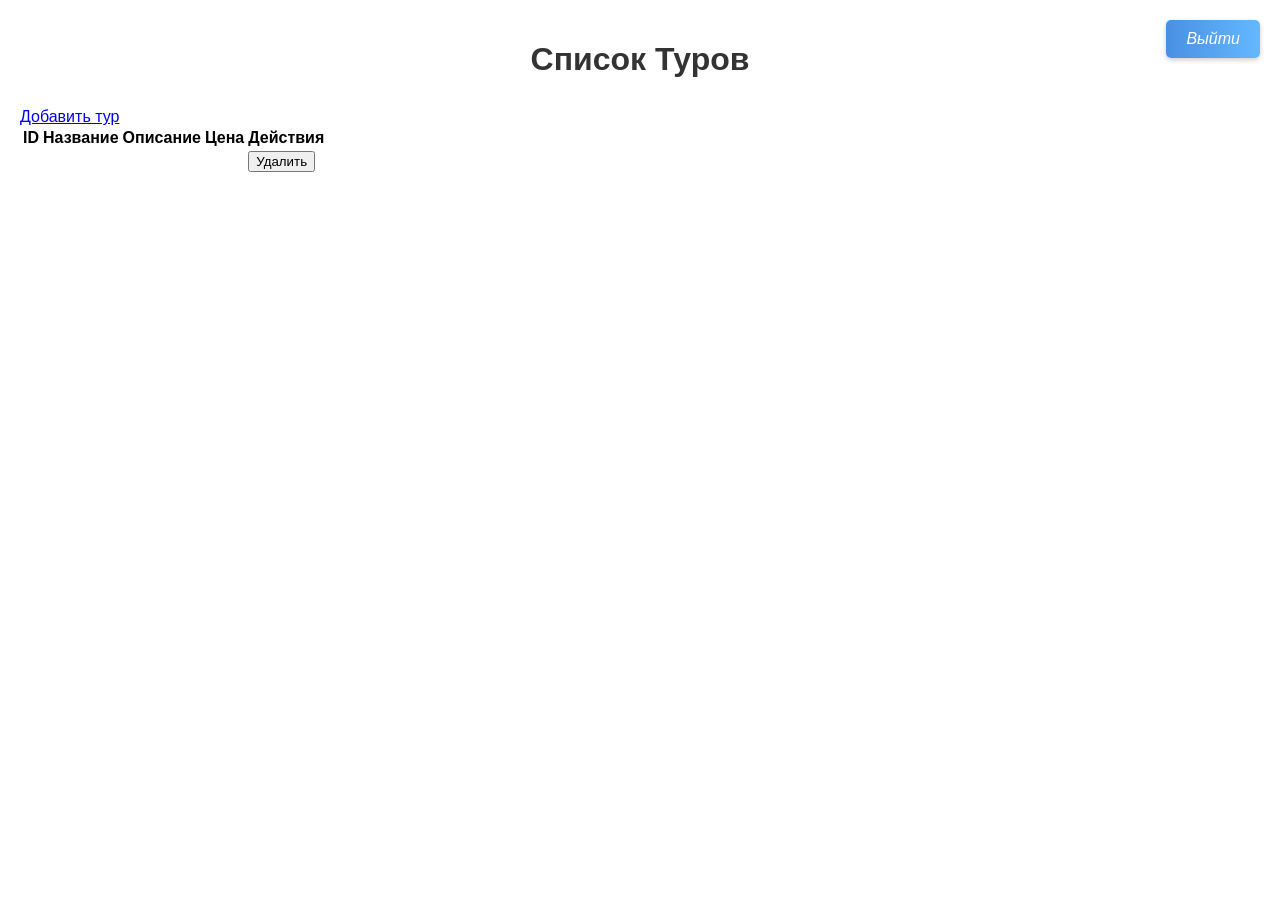
<file: src/main/resources/templates/list_tour.html>
<!DOCTYPE html>
<html xmlns:th="http://www.thymeleaf.org">
<head>
    <meta charset="UTF-8">
    <title>Список Туров</title>
    <style>
        body {
            font-family: sans-serif;
            margin: 0;
            padding: 20px;
            position: relative;
        }

        .tour-table {
            border-collapse: collapse;
            width: 90%;
            margin: 20px auto;
            box-shadow: 0 2px 8px rgba(0,0,0,0.1);
        }

        .tour-table th, .tour-table td {
            border: 1px solid #ddd;
            padding: 12px;
            text-align: left;
        }

        .tour-table th {
            background-color: #4a90e2;
            color: white;
        }

        .tour-table tr:nth-child(even) {
            background-color: #f9f9f9;
        }

        .tour-table tr:hover {
            background-color: #f1f1f1;
        }

        /* Стили для кнопки "Удалить" */
        .tour-table form button[type="submit"] {
            background-color: #dc3545;
            color: white;
            padding: 6px 12px;
            border: none;
            border-radius: 4px;
            cursor: pointer;
            transition: background-color 0.3s ease;
        }

        .tour-table form button[type="submit"]:hover {
            background-color: #c82333;
        }

        /* Ссылка "Добавить тур" */
        a[href="/Tour/add"] {
            display: inline-block;
            margin: 20px 0 10px 5%;
            padding: 8px 16px;
            background-color: #28a745;
            color: white;
            text-decoration: none;
            border-radius: 4px;
            transition: background-color 0.3s ease;
        }

        a[href="/Tour/add"]:hover {
            background-color: #218838;
        }

        .logout-btn {
            background: linear-gradient(to right, #4a90e2, #63b8ff);
            color: white;
            padding: 10px 20px;
            text-align: center;
            text-decoration: none;
            display: inline-block;
            border-radius: 5px;
            box-shadow: 0 2px 5px rgba(0, 0, 0, 0.2);
            transition: box-shadow 0.3s ease;
            position: absolute;
            top: 20px;
            right: 20px;
        }

        .logout-btn:hover {
            box-shadow: 0 4px 8px rgba(0, 0, 0, 0.3);
            text-decoration: none;
        }

        h1 {
            text-align: center;
            color: #333;
            margin-bottom: 30px;
        }
    </style>
</head>
<body>
<a href="/" class="logout-btn">
    <i>Выйти</i>
</a>

<h1>Список Туров</h1>

<a href="/Product/add">Добавить тур</a>

<table class="Product-table">
    <thead>
    <tr>
        <th>ID</th>
        <th>Название</th>
        <th>Описание</th>
        <th>Цена</th>
        <th>Действия</th>
    </tr>
    </thead>
    <tbody>
    <tr th:each="tour : ${Tour}">
        <td th:text="${tour.id}"></td>
        <td th:text="${tour.title}"></td>
        <td th:text="${tour.description}"></td>
        <td th:text="${'$' + tour.price}"></td>
        <td>
            <form th:action="@{/Tour/delete/{id}(id=${tour.id})}" method="post">
                <button type="submit">Удалить</button>
            </form>
        </td>
    </tr>
    </tbody>
</table>
</body>
</html>
</file>
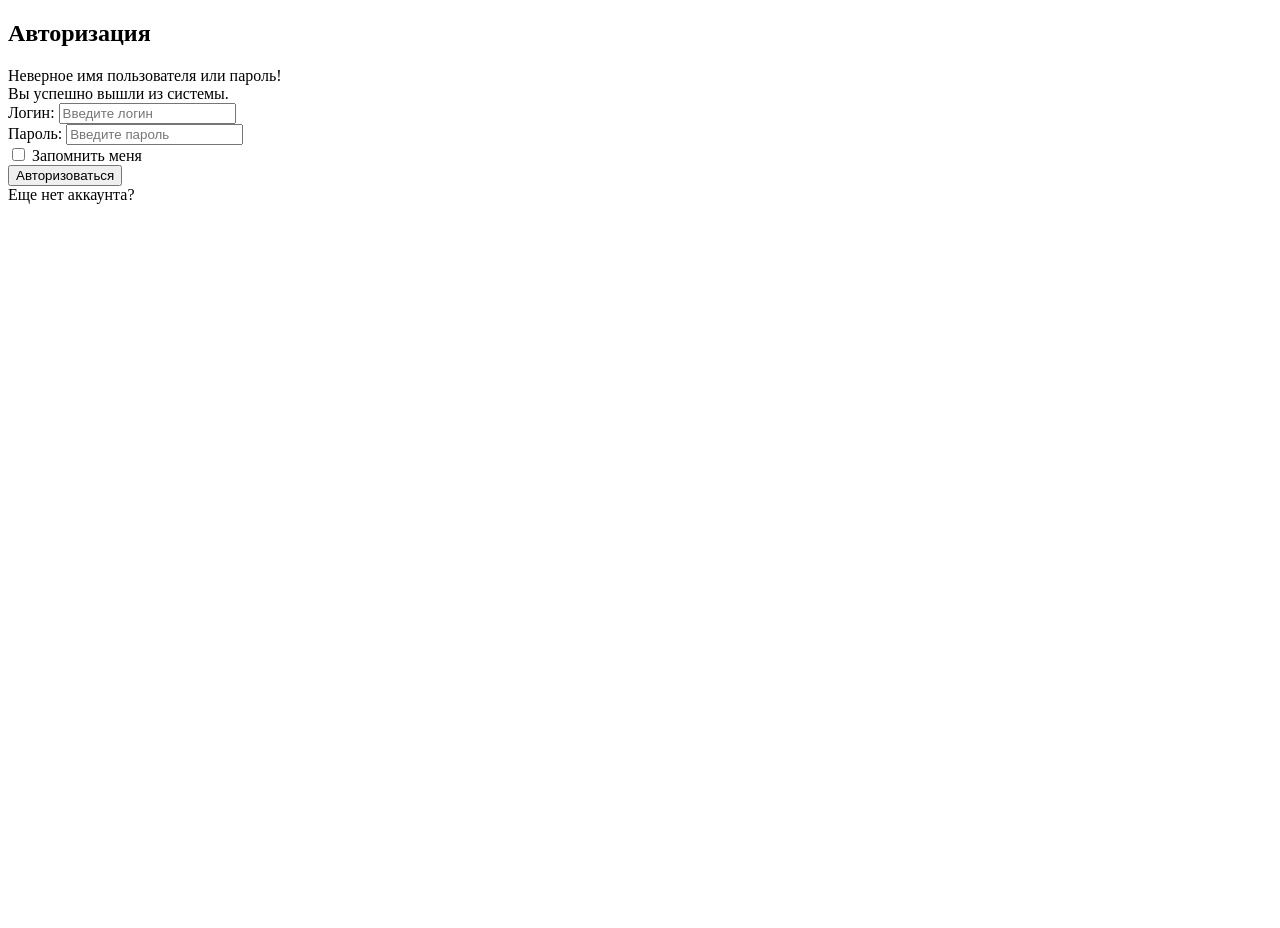
<file: src/main/resources/templates/login.html>
<!DOCTYPE html>
<html lang="ru">
<div th:replace="~{fragments/head_fragment :: head(pageTitle='Авторизация')}"></div>
<body>
<div class="container-fluid">
    <div class="row justify-content-center align-items-center" style="min-height: 100vh;">
        <div class="col-lg-4 col-md-6 col-sm-8 col-10">
            <form method="post" th:action="@{/login}" class="p-4 shadow-lg rounded" id="loginForm">
                <h2 class="text-center mb-4">Авторизация</h2>
                <div th:if="${param.error}" class="alert alert-danger" role="alert" id="errorAlert">
                    Неверное имя пользователя или пароль!
                </div>
                <div th:if="${param.logout}" class="alert alert-success" role="alert" id="logoutAlert">
                    Вы успешно вышли из системы.
                </div>
                <div class="mb-3">
                    <label for="username" class="form-label">Логин:</label>
                    <input class="form-control" type="text" placeholder="Введите логин" name="username" id="username"
                           onfocus="hideMessages()"/>
                </div>
                <div class="mb-3">
                    <label for="password" class="form-label">Пароль:</label>
                    <input class="form-control" type="password" placeholder="Введите пароль" name="password"
                           id="password" onfocus="hideMessages()"/>
                </div>
                <div class="mb-3 form-check">
                    <input class="form-check-input" type="checkbox" id="remember" name="remember-me"/>
                    <label class="form-check-label" for="remember"> Запомнить меня </label>
                </div>
                <button class="btn btn-primary w-100" type="submit">Авторизоваться</button>
            </form>
            <div class="text-center mt-3">
                <a class="link-primary" th:href="@{/registration}">Еще нет аккаунта?</a>
            </div>
        </div>
    </div>
</div>
<th:block th:replace="~{/fragments/script_fragment :: scripts}"></th:block>
</body>
</html>
</file>
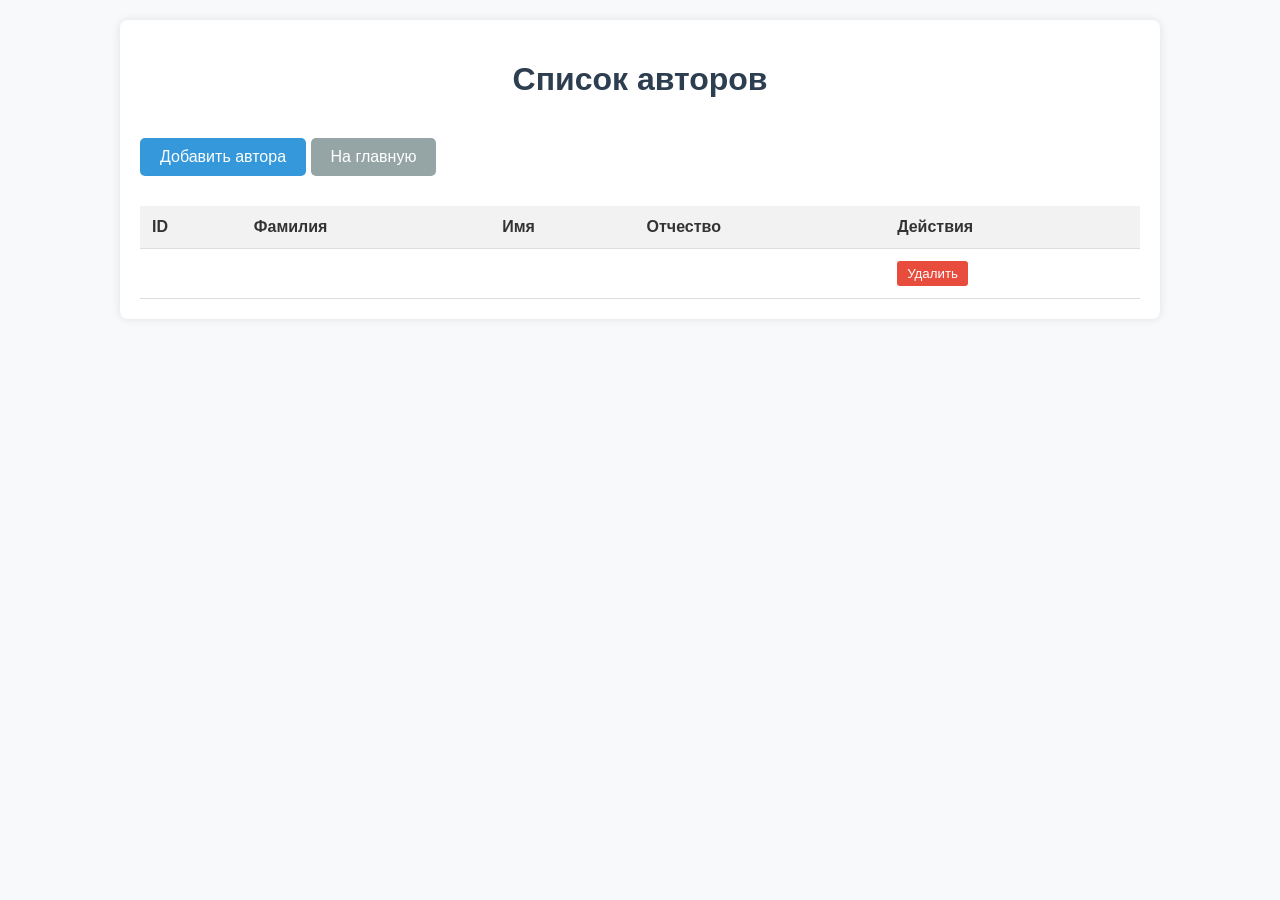
<file: src/main/resources/templates/manage_authors.html>
<!DOCTYPE html>
<html xmlns:th="http://www.thymeleaf.org">
<head>
    <meta charset="UTF-8">
    <title>Управление авторами</title>
    <style>
        body {
            font-family: 'Segoe UI', Tahoma, Geneva, Verdana, sans-serif;
            background-color: #f8f9fa;
            margin: 0;
            padding: 20px;
            color: #333;
        }

        .container {
            max-width: 1000px;
            margin: 0 auto;
            background: white;
            padding: 20px;
            border-radius: 8px;
            box-shadow: 0 0 10px rgba(0,0,0,0.1);
        }

        h1 {
            color: #2c3e50;
            text-align: center;
            margin-bottom: 30px;
        }

        .btn {
            display: inline-block;
            padding: 10px 20px;
            background-color: #3498db;
            color: white;
            text-decoration: none;
            border-radius: 5px;
            margin: 10px 0;
            transition: background-color 0.3s;
        }

        .btn:hover {
            background-color: #2980b9;
        }

        .back-btn {
            background-color: #95a5a6;
        }

        .back-btn:hover {
            background-color: #7f8c8d;
        }
    </style>
</head>
<body>
    <div class="container">
        <h1>Список авторов</h1>

        <a href="/manage_authors/add" class="btn">Добавить автора</a>
        <a href="/" class="btn back-btn">На главную</a>

        <table style="width: 100%; margin-top: 20px; border-collapse: collapse;">
            <thead>
            <tr style="background-color: #f2f2f2;">
                <th style="padding: 12px; text-align: left; border-bottom: 1px solid #ddd;">ID</th>
                <th style="padding: 12px; text-align: left; border-bottom: 1px solid #ddd;">Фамилия</th>
                <th style="padding: 12px; text-align: left; border-bottom: 1px solid #ddd;">Имя</th>
                <th style="padding: 12px; text-align: left; border-bottom: 1px solid #ddd;">Отчество</th>
                <th style="padding: 12px; text-align: left; border-bottom: 1px solid #ddd;">Действия</th>
            </tr>
            </thead>
            <tbody>
            <tr th:each="author : ${authors}" style="border-bottom: 1px solid #ddd;">
                <td style="padding: 12px;" th:text="${author.id}"></td>
                <td style="padding: 12px;" th:text="${author.lastName}"></td>
                <td style="padding: 12px;" th:text="${author.name}"></td>
                <td style="padding: 12px;" th:text="${author.surname}"></td>
                <td style="padding: 12px;">
                    <form th:action="@{/delete/{id}(id=${author.id})}" method="post" style="display: inline;">
                        <input type="hidden" th:name="${_csrf.parameterName}" th:value="${_csrf.token}"/>
                        <button type="submit" style="background-color: #e74c3c; color: white; border: none; padding: 5px 10px; border-radius: 3px; cursor: pointer;">Удалить</button>
                    </form>
                </td>
            </tr>
            </tbody>
        </table>
    </div>
</div>
</body>
</html>









<!--<!DOCTYPE html>-->
<!--<html xmlns:th="http://www.thymeleaf.org">-->
<!--<head>-->
<!--    <title>Добавить автора</title>-->
<!--    <style>-->
<!--        body {-->
<!--            font-family: sans-serif;-->
<!--            background-color: #f4f4f4;-->
<!--        }-->

<!--        h1 {-->
<!--            text-align: center;-->
<!--            color: #333;-->
<!--        }-->

<!--    </style>-->
<!--</head>-->
<!--<body>-->
<!--<h1>Список всех авторов</h1>-->
<!--    <a href="/manage_authors/add">Добавить автора</a>-->
<!--<br>-->
<!--<a href="/">назад</a>-->

<!--</body>-->
<!--</html>-->
</file>
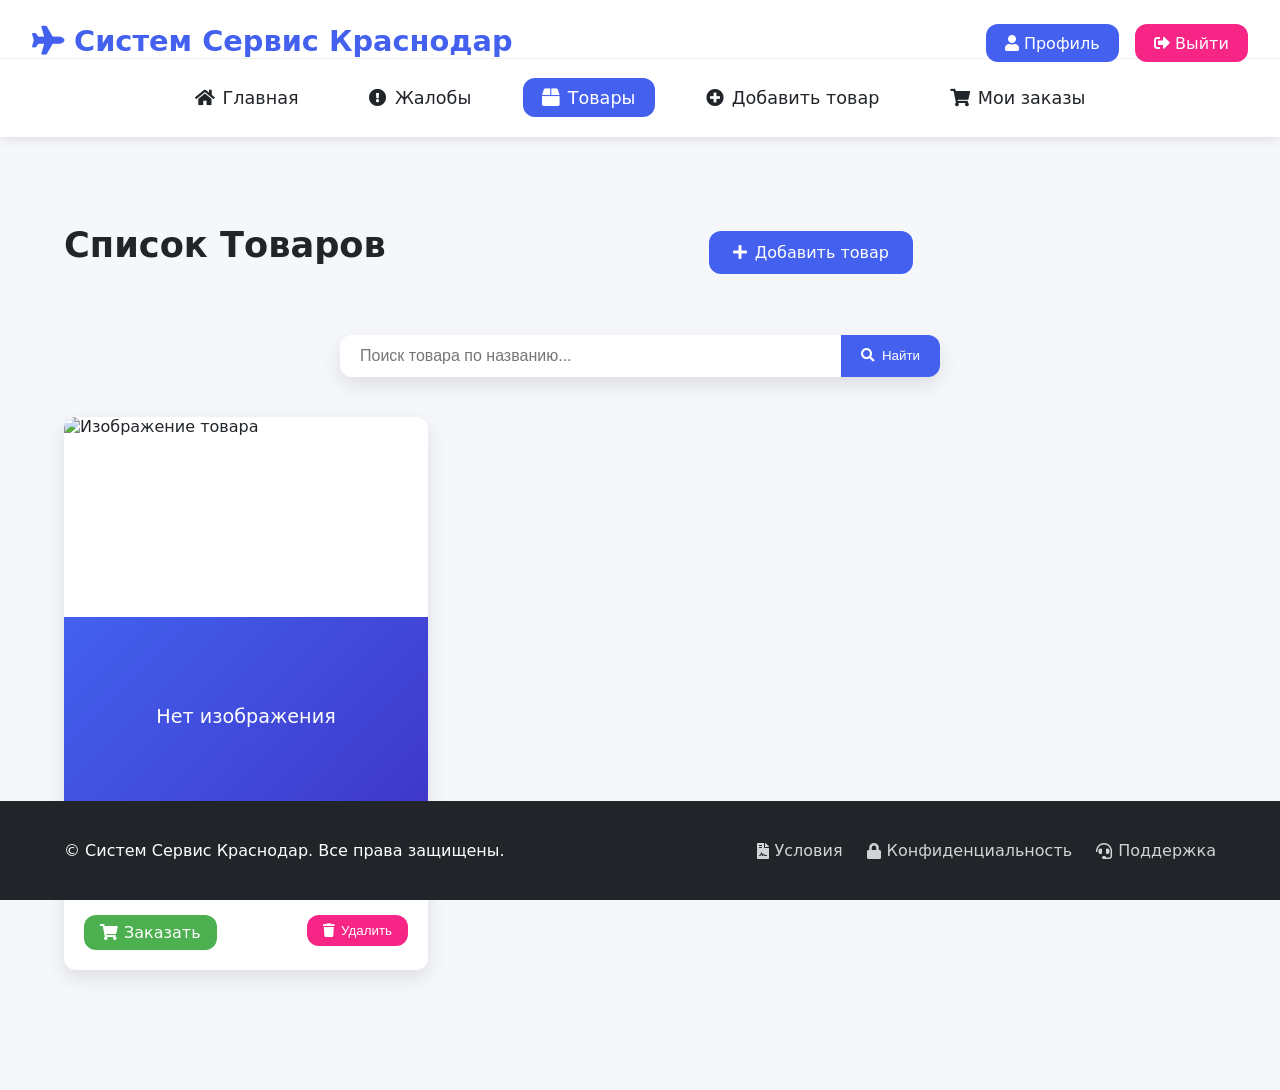
<file: src/main/resources/templates/Product.html>
<!DOCTYPE html>
<html xmlns:th="http://www.thymeleaf.org">
<head>
    <meta charset="UTF-8">
    <title>Список Товаров</title>
    <link rel="stylesheet" href="https://cdnjs.cloudflare.com/ajax/libs/font-awesome/5.15.4/css/all.min.css">
    <style>
        :root {
            --primary-color: #4361ee;
            --secondary-color: #3f37c9;
            --accent-color: #4895ef;
            --danger-color: #f72585;
            --success-color: #4cc9f0;
            --light-color: #f8f9fa;
            --dark-color: #212529;
            --border-radius: 12px;
            --box-shadow: 0 8px 20px rgba(0, 0, 0, 0.1);
            --transition: all 0.3s ease;
        }

        body {
            font-family: 'Segoe UI', system-ui, -apple-system, sans-serif;
            padding-top: 180px;
            padding-bottom: 100px;
            margin: 0;
            background-color: #f5f7fa;
            color: var(--dark-color);
        }

        .header-container {
            position: fixed;
            top: 0;
            left: 0;
            width: 100%;
            background: white;
            z-index: 1000;
            box-shadow: 0 2px 10px rgba(0, 0, 0, 0.1);
        }

        .logo {
            text-align: left;
            margin-left: 2rem;
            padding-top: 1.5rem;
        }

        .logo a {
            color: var(--primary-color);
            text-decoration: none;
            font-size: 1.8rem;
            font-weight: bold;
            transition: var(--transition);
            display: flex;
            align-items: center;
            gap: 10px;
        }

        .logo a:hover {
            color: var(--secondary-color);
        }

        .user-actions {
            display: flex;
            justify-content: flex-end;
            position: absolute;
            top: 1.5rem;
            right: 2rem;
            gap: 1rem;
        }

        .user-actions a {
            padding: 0.6rem 1.2rem;
            border-radius: var(--border-radius);
            color: white;
            text-decoration: none;
            transition: var(--transition);
            font-weight: 500;
        }

        .user-actions .profile-button {
            background-color: var(--primary-color);
        }

        .user-actions .profile-button:hover {
            background-color: var(--secondary-color);
        }

        .user-actions .logout-button {
            background-color: var(--danger-color);
        }

        .user-actions .logout-button:hover {
            background-color: #d1145a;
        }

        .hero-buttons {
            background: none;
            padding: 1.2rem 0;
            text-align: center;
            display: flex;
            justify-content: center;
            align-items: center;
            border-top: 1px solid #eee;
            gap: 2rem;
        }

        .cta-button {
            color: var(--dark-color);
            text-decoration: none;
            font-size: 1.1rem;
            font-weight: 500;
            display: inline-flex;
            align-items: center;
            gap: 8px;
            padding: 0.6rem 1.2rem;
            border-radius: var(--border-radius);
            transition: var(--transition);
        }

        .cta-button:hover {
            background-color: rgba(67, 97, 238, 0.1);
            color: var(--primary-color);
            text-decoration: none;
        }

        .cta-button.active {
            background-color: var(--primary-color);
            color: white;
        }

        .container {
            width: 90%;
            max-width: 1400px;
            margin: 0 auto;
            padding: 20px;
        }

        h1 {
            text-align: center;
            color: var(--dark-color);
            margin-bottom: 40px;
            font-weight: 700;
            font-size: 2.2rem;
        }

        .products-grid {
            display: grid;
            grid-template-columns: repeat(auto-fill, minmax(350px, 1fr));
            gap: 30px;
            margin-top: 40px;
        }

        .product-card {
            background: white;
            border-radius: var(--border-radius);
            overflow: hidden;
            box-shadow: var(--box-shadow);
            transition: var(--transition);
            display: flex;
            flex-direction: column;
        }

        .product-card:hover {
            transform: translateY(-5px);
            box-shadow: 0 12px 24px rgba(0, 0, 0, 0.15);
        }

        .product-image-container {
            height: 200px;
            overflow: hidden;
            position: relative;
        }

        .product-image {
            width: 100%;
            height: 100%;
            object-fit: cover;
            transition: var(--transition);
        }

        .product-card:hover .product-image {
            transform: scale(1.05);
        }

        .no-image {
            background: linear-gradient(135deg, #4361ee, #3f37c9);
            color: white;
            display: flex;
            align-items: center;
            justify-content: center;
            font-size: 1.2rem;
            font-weight: 500;
        }

        .product-content {
            padding: 20px;
            flex-grow: 1;
            display: flex;
            flex-direction: column;
        }

        .product-title {
            font-size: 1.4rem;
            font-weight: 600;
            margin-bottom: 10px;
            color: var(--dark-color);
        }

        .product-description {
            color: #666;
            margin-bottom: 15px;
            line-height: 1.5;
            flex-grow: 1;
        }

        .product-price {
            font-size: 1.3rem;
            font-weight: 700;
            color: var(--primary-color);
            margin-bottom: 15px;
        }

        .product-actions {
            display: flex;
            justify-content: space-between;
        }

        .action-button {
            color: white;
            padding: 8px 16px;
            border: none;
            border-radius: var(--border-radius);
            cursor: pointer;
            transition: var(--transition);
            font-weight: 500;
            display: inline-flex;
            align-items: center;
            gap: 6px;
            text-decoration: none;
        }

        .order-button {
            background-color: #4CAF50;
        }

        .order-button:hover {
            background-color: #3e8e41;
        }

        .delete-button {
            background-color: var(--danger-color);
        }

        .delete-button:hover {
            background-color: #d1145a;
        }

        .add-button {
            display: inline-flex;
            align-items: center;
            justify-content: center;
            gap: 8px;
            padding: 12px 24px;
            background-color: var(--primary-color);
            color: white;
            text-decoration: none;
            border-radius: var(--border-radius);
            transition: var(--transition);
            font-weight: 500;
            margin: 0 auto;
            width: auto;
        }

        .add-button:hover {
            background-color: var(--secondary-color);
            text-decoration: none;
            transform: translateY(-2px);
        }

        .header-actions {
            display: flex;
            justify-content: space-between;
            align-items: center;
            margin-bottom: 30px;
            flex-wrap: wrap;
            gap: 20px;
        }

        .search-container {
            width: 100%;
            margin-bottom: 30px;
            display: flex;
            justify-content: center;
        }

        .search-form {
            width: 100%;
            max-width: 600px;
            display: flex;
            box-shadow: var(--box-shadow);
            border-radius: var(--border-radius);
            overflow: hidden;
        }

        .search-input {
            flex-grow: 1;
            padding: 12px 20px;
            border: none;
            font-size: 1rem;
            outline: none;
        }

        .search-button {
            background-color: var(--primary-color);
            color: white;
            border: none;
            padding: 0 20px;
            cursor: pointer;
            transition: var(--transition);
            display: flex;
            align-items: center;
            gap: 8px;
        }

        .search-button:hover {
            background-color: var(--secondary-color);
        }

        .booking-card {
            background: white;
            border-radius: var(--border-radius);
            box-shadow: var(--box-shadow);
            padding: 20px;
            margin-bottom: 20px;
            transition: var(--transition);
        }

        .booking-card:hover {
            transform: translateY(-3px);
            box-shadow: 0 10px 25px rgba(0,0,0,0.1);
        }

        .booking-header {
            display: flex;
            justify-content: space-between;
            align-items: center;
            margin-bottom: 15px;
        }

        .booking-code {
            font-weight: bold;
            color: var(--primary-color);
        }

        .booking-date {
            color: #666;
            font-size: 0.9em;
        }

        .booking-actions {
            display: flex;
            gap: 10px;
            margin-top: 15px;
        }

        .no-bookings {
            text-align: center;
            padding: 40px;
            background: white;
            border-radius: var(--border-radius);
            box-shadow: var(--box-shadow);
        }

        footer {
            background-color: var(--dark-color);
            color: #fff;
            padding: 1.5rem 0;
            text-align: center;
            position: fixed;
            bottom: 0;
            left: 0;
            width: 100%;
        }

        .footer-content {
            width: 90%;
            max-width: 1400px;
            margin: 0 auto;
            display: flex;
            justify-content: space-between;
            align-items: center;
            flex-wrap: wrap;
            gap: 20px;
        }

        .footer-nav {
            display: flex;
            gap: 1.5rem;
        }

        .footer-nav a {
            color: rgba(255, 255, 255, 0.8);
            text-decoration: none;
            transition: var(--transition);
            display: flex;
            align-items: center;
            gap: 6px;
        }

        .footer-nav a:hover {
            color: white;
            text-decoration: underline;
        }

        @media (max-width: 768px) {
            .products-grid {
                grid-template-columns: 1fr;
            }

            .hero-buttons {
                flex-wrap: wrap;
                gap: 1rem;
                padding: 1rem;
            }

            .user-actions {
                position: static;
                justify-content: center;
                margin-top: 1rem;
            }

            .logo {
                text-align: center;
                margin-left: 0;
            }

            body {
                padding-top: 240px;
            }
        }
    </style>
</head>
<body>
<div class="header-container">
    <div class="logo">
        <a href="#" class="dd">
            <i class="fas fa-plane"></i> Систем Сервис Краснодар
        </a>
    </div>

    <div class="user-actions">
        <a href="/profile" class="profile-button">
            <i class="fas fa-user"></i> Профиль
        </a>
        <a href="/login" class="logout-button">
            <i class="fas fa-sign-out-alt"></i> Выйти
        </a>
    </div>

    <div class="hero-buttons">
        <a href="/" class="cta-button"><i class="fas fa-home"></i> Главная</a>
        <a href="/complaint" class="cta-button"><i class="fas fa-exclamation-circle"></i> Жалобы</a>
        <a href="/Product" class="cta-button active"><i class="fas fa-box"></i> Товары</a>
        <a href="/Product/add" class="cta-button"><i class="fas fa-plus-circle"></i> Добавить товар</a>
        <a href="/bookings" class="cta-button"><i class="fas fa-shopping-cart"></i> Мои заказы</a>
    </div>
</div>

<div class="container">
    <div class="header-actions">
        <h1>Список Товаров</h1>
        <a href="/Product/add" class="add-button">
            <i class="fas fa-plus"></i> Добавить товар
        </a>
    </div>

    <div class="search-container">
        <form class="search-form" onsubmit="filterProducts(); return false;">
            <input type="text" id="searchInput" class="search-input" placeholder="Поиск товара по названию..."/>
            <button type="submit" class="search-button">
                <i class="fas fa-search"></i> Найти
            </button>
        </form>
    </div>

    <div class="products-grid" id="productsContainer">
        <div class="product-card" th:each="product : ${Product}">
            <div class="product-image-container" th:if="${product.imageData != null}">
                <img th:src="@{/Product/image/{id}(id=${product.id})}"
                     class="product-image" alt="Изображение товара"/>
            </div>
            <div class="product-image-container no-image" th:unless="${product.imageData != null}">
                <span>Нет изображения</span>
            </div>

            <div class="product-content">
                <h3 class="product-title" th:text="${product.name}"></h3>
                <p class="product-description" th:text="${product.description}"></p>
                <div class="product-price" th:text="${product.price} + ' ₽'"></div>

                <div class="product-actions">
                    <a th:href="@{/Product/book/{id}(id=${product.id})}" class="action-button order-button">
                        <i class="fas fa-shopping-cart"></i> Заказать
                    </a>
                    <form th:action="@{/Product/delete/{id}(id=${product.id})}" th:method="post">
                        <button type="submit" class="action-button delete-button">
                            <i class="fas fa-trash"></i> Удалить
                        </button>
                    </form>
                </div>
            </div>
        </div>
    </div>
</div>
<footer>
    <div class="footer-content">
        <p>&copy; Систем Сервис Краснодар. Все права защищены.</p>
        <nav class="footer-nav">
            <a href="#"><i class="fas fa-file-contract"></i> Условия</a>
            <a href="#"><i class="fas fa-lock"></i> Конфиденциальность</a>
            <a href="#"><i class="fas fa-headset"></i> Поддержка</a>
        </nav>
    </div>
</footer>

<script>
    function filterProducts() {
        const searchTerm = document.getElementById('searchInput').value.toLowerCase();
        const productCards = document.querySelectorAll('.product-card');

        productCards.forEach(card => {
            const title = card.querySelector('.product-title').textContent.toLowerCase();
            if (title.includes(searchTerm)) {
                card.style.display = 'flex';
            } else {
                card.style.display = 'none';
            }
        });
    }

    document.getElementById('searchInput').addEventListener('input', filterProducts);
</script>
</body>
</html>
</file>
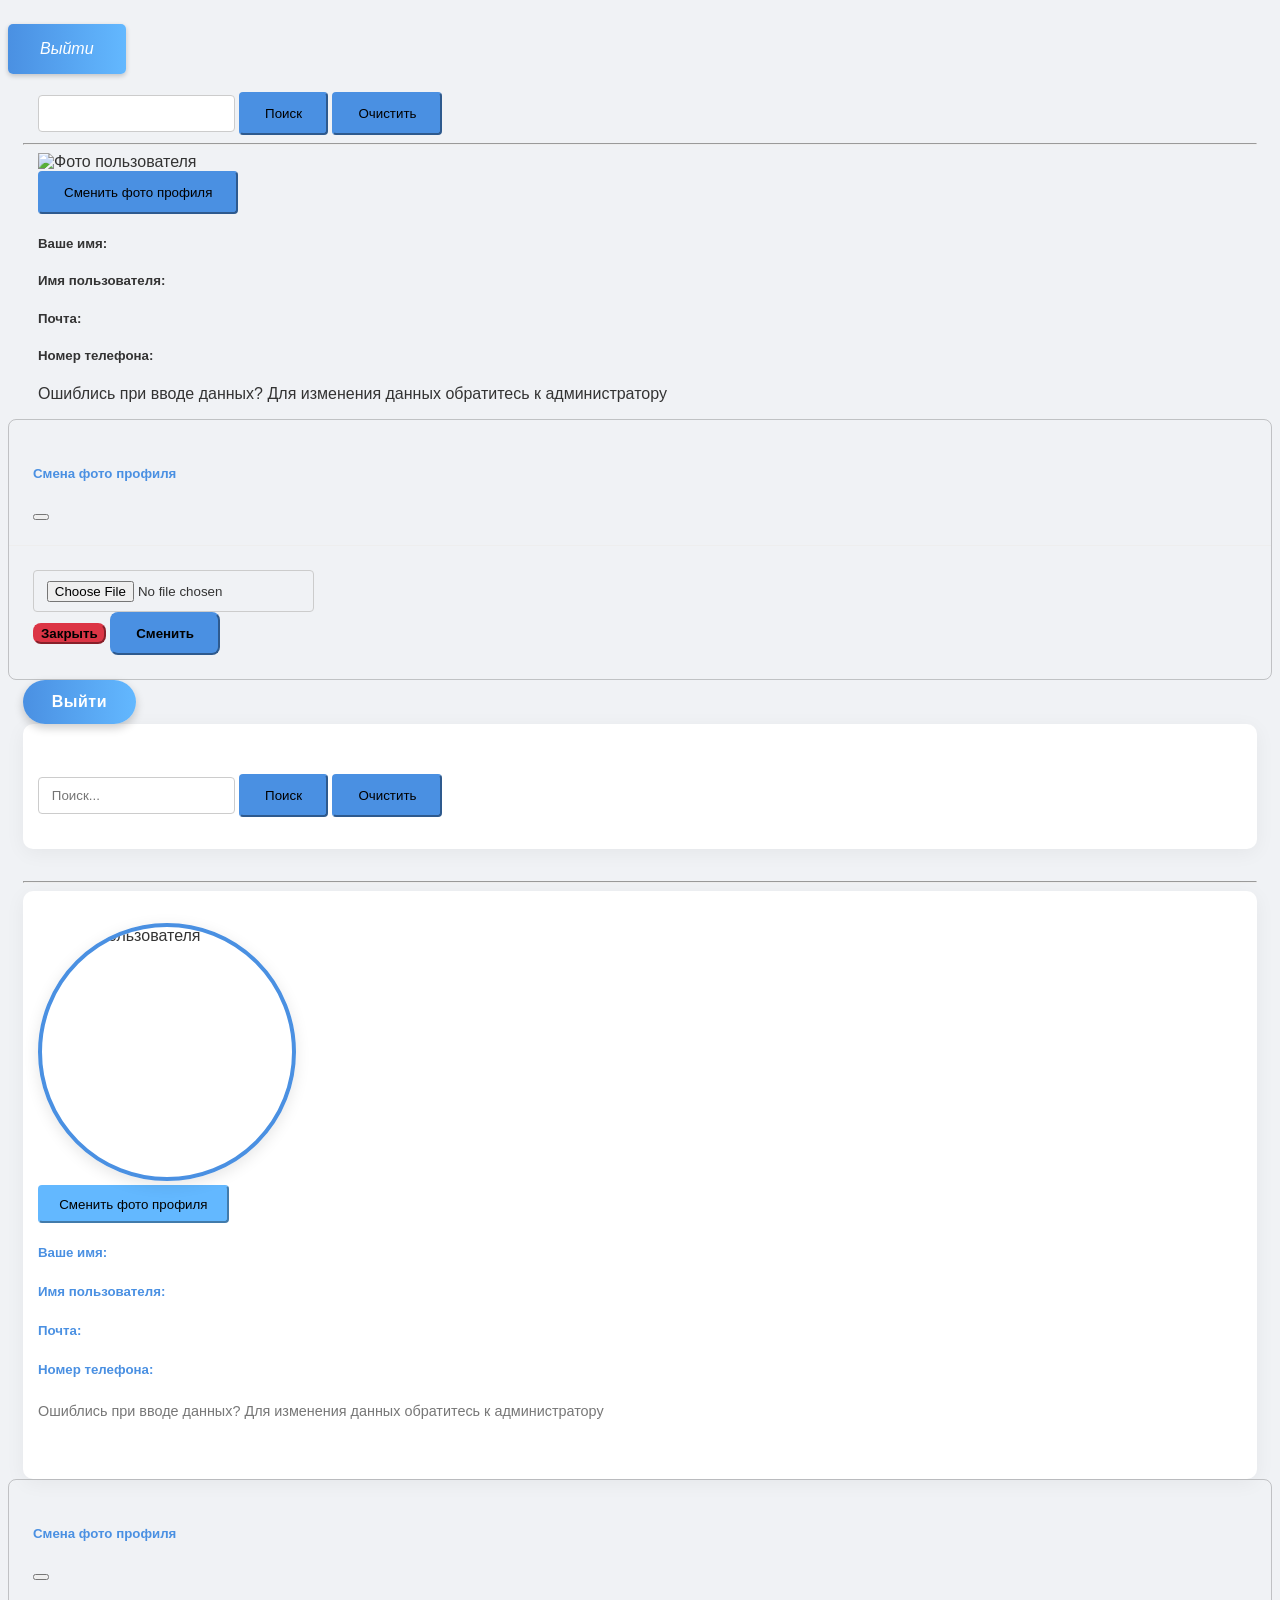
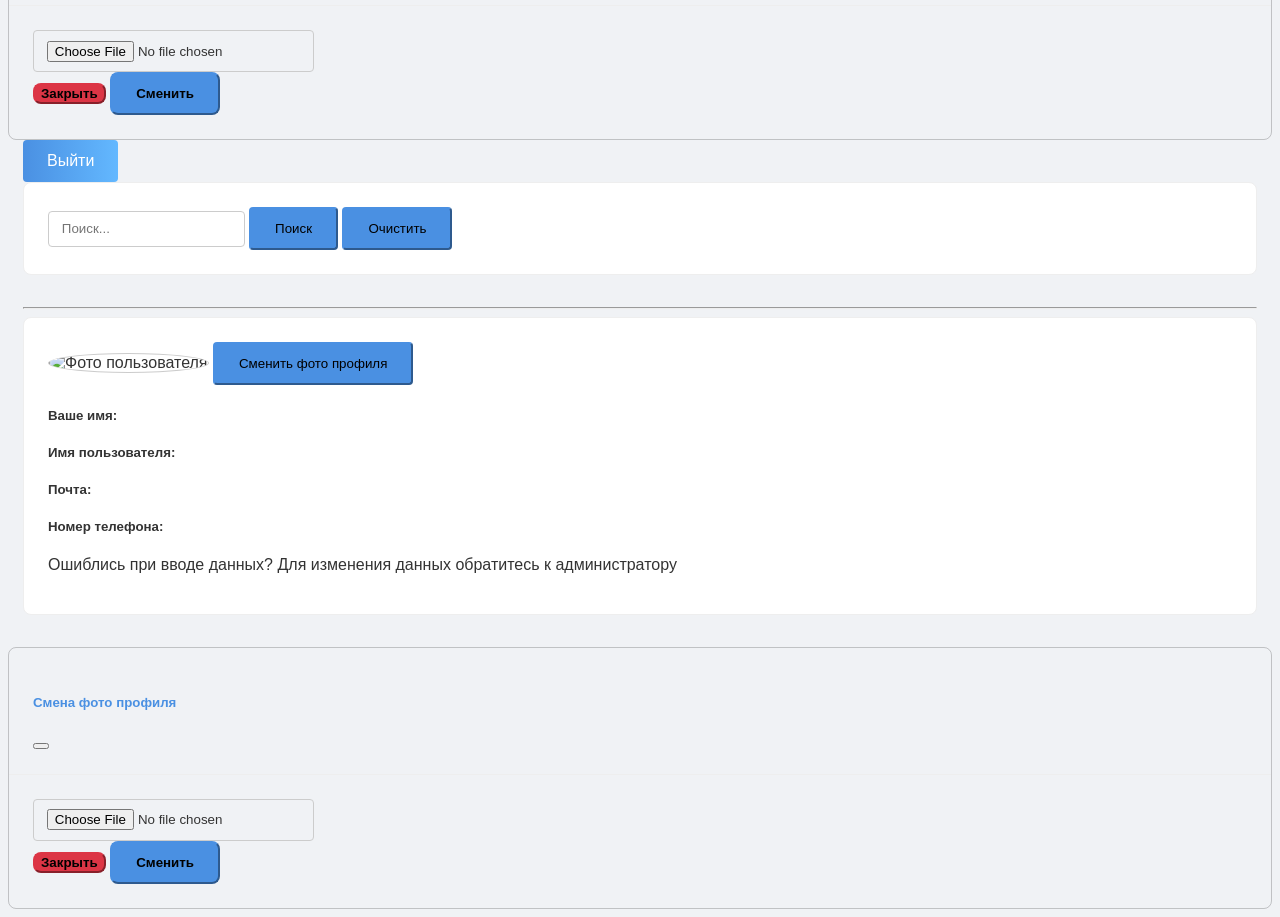
<file: src/main/resources/templates/profile.html>
<!DOCTYPE html>
<html lang="ru">
<style>
    .tt {
        background: linear-gradient(to right, #4a90e2, #63b8ff);
        color: white;
        padding: 1rem 2rem;
        text-align: center;
        text-decoration: none;
        display: inline-block;
        border-radius: 5px;
        box-shadow: 0 2px 5px rgba(0, 0, 0, 0.2);
        transition: box-shadow 0.3s ease;
        margin-top: 1rem;
    }

    .tt:hover {
        box-shadow: 0 4px 8px rgba(0, 0, 0, 0.3);
        text-decoration: none;
    }
    </style>
<div th:replace="~{fragments/head_fragment :: head(pageTitle='Личный кабинет')}"></div>
<body>
<div class="logout-button">
    <a href="/" class="tt">
        <i>Выйти</i>
    </a>
</div>

<div class="container-fluid">
    <div class="container">
        <br>
        <div class="row">
            <div class="col">
                <form method="get">
                    <label class="form-label" for="search">
                        <input type="text" class="form-control" id="search" name="search"/>
                    </label>
                    <button type="submit" class="btn btn btn-primary">Поиск</button>
                    <button type="reset" class="btn btn btn-primary">Очистить</button>
                </form>
            </div>
            <div th:replace="~{fragments/profile_button_fragment :: profileButton}"></div>
        </div>
    </div>
    <hr>
    <div class="container mt-5">
        <div class="row">
            <div class="col d-flex justify-content-center align-items-center">
                <div class="text-center">
                    <img class="rounded-circle border border-dark border-2"
                         th:src="${user.filename != null ? '/uploads/' + user.filename : '/img/user_null.jpg'}"
                         style="object-fit: cover"
                         width="250px"
                         height="250px"
                         alt="Фото пользователя"/>
                    <br>
                    <button type="button" class="btn btn-primary mt-3" data-bs-toggle="modal"
                            data-bs-target="#changePhotoModal">
                        Сменить фото профиля
                    </button>
                </div>
            </div>
            <div class="col justify-content-start align-items-center">
                <h5>Ваше имя:</h5>
                <p class="fw-normal fs-6" th:text="${user.surname + ' ' + user.name}"></p>
                <h5>Имя пользователя:</h5>
                <p class="fw-normal fs-6" th:text="${user.username}"></p>
                <h5>Почта:</h5>
                <p class="fw-normal fs-6" th:text="${user.email}"></p>
                <h5>Номер телефона:</h5>
                <p class="fw-normal fs-6" th:text="${user.phone}"></p>
                <p class="text-muted fw-light fst-italic fs-6">Ошиблись при вводе данных? Для изменения данных
                    обратитесь к администратору</p>
            </div>
        </div>
    </div>
</div>
<div class="modal fade" id="changePhotoModal" tabindex="-1" aria-labelledby="changePhoto" aria-hidden="true">
    <div class="modal-dialog">
        <div class="modal-content">
            <div class="modal-header">
                <h5 class="modal-title" id="changePhoto">Смена фото профиля</h5>
                <button type="button" class="btn-close" data-bs-dismiss="modal" aria-label="Close"></button>
            </div>
            <div class="modal-body">
                <form method="post" enctype="multipart/form-data" th:action="@{/updatePhoto}">
                    <div class="mb-3">
                        <input type="file" class="form-control" id="photoInput" name="file" accept="image/*" required/>
                    </div>
                    <button type="button" class="btn btn-danger" data-bs-dismiss="modal">Закрыть</button>
                    <button type="submit" class="btn btn-primary">Сменить</button>
                </form>
            </div>
        </div>
    </div>
</div>
<th:block th:replace="~{/fragments/script_fragment :: scripts}"></th:block>
</body>
</html><!DOCTYPE html>
<html lang="ru">
<head>
    <div th:replace="~{fragments/head_fragment :: head(pageTitle='Личный кабинет')}"></div>
    <style>
        /* Общие стили для фона и текста */
        body {
            background-color: #f0f2f5; /* Легкий серый фон для современного вида */
            font-family: 'Segoe UI', Roboto, 'Helvetica Neue', Arial, sans-serif; /* Современный шрифт */
            color: #333;
        }

        /* Стиль для кнопки "Выйти" - переделано */
        .logout-btn-modern {
            /* Используем те же цвета, но с более глубоким эффектом */
            background: linear-gradient(to right, #4a90e2, #63b8ff);
            color: white;
            padding: 0.8rem 1.8rem; /* Чуть меньше паддинг для более компактного вида */
            text-align: center;
            text-decoration: none;
            display: inline-block;
            border-radius: 50px; /* Сильно скругленные углы для Pill-формы */
            box-shadow: 0 4px 10px rgba(0, 0, 0, 0.2); /* Более выраженная тень */
            transition: all 0.3s ease; /* Плавный переход для всех свойств */
            font-weight: 600; /* Полужирный текст */
            letter-spacing: 0.5px; /* Небольшой межбуквенный интервал */
            border: none; /* Убираем стандартную границу */
            cursor: pointer; /* Указываем, что это интерактивный элемент */
        }

        .logout-btn-modern:hover {
            box-shadow: 0 6px 15px rgba(0, 0, 0, 0.3); /* Усиленная тень при наведении */
            transform: translateY(-2px); /* Слегка приподнимается */
            text-decoration: none; /* Убираем подчеркивание при наведении */
            color: white; /* Убеждаемся, что цвет текста остается белым */
        }

        /* Контейнер для формы поиска и кнопок */
        .search-profile-section {
            background-color: #ffffff;
            border-radius: 10px;
            box-shadow: 0 4px 20px rgba(0, 0, 0, 0.05); /* Легкая, но заметная тень */
            padding: 2rem;
            margin-bottom: 2rem;
        }

        /* Поле ввода поиска */
        .form-control {
            border-radius: 8px; /* Более скругленные углы для полей ввода */
            border: 1px solid #ddd;
            padding: 0.75rem 1rem;
        }

        /* Кнопки поиска и очистки */
        .btn-primary {
            background-color: #4a90e2; /* Основной синий */
            border-color: #4a90e2;
            border-radius: 8px; /* Скругленные углы */
            padding: 0.75rem 1.5rem;
            font-weight: 600;
            transition: all 0.3s ease;
        }

        .btn-primary:hover {
            background-color: #357ABD; /* Темнее синий при наведении */
            border-color: #357ABD;
            box-shadow: 0 2px 8px rgba(0, 0, 0, 0.1);
        }

        /* Карточка пользователя */
        .user-profile-card {
            background-color: #ffffff;
            border-radius: 10px;
            box-shadow: 0 4px 20px rgba(0, 0, 0, 0.05);
            padding: 2rem;
        }

        .user-profile-card h5 {
            color: #4a90e2; /* Заголовки синим цветом */
            margin-bottom: 0.5rem;
            font-weight: 700;
        }

        .user-profile-card p {
            margin-bottom: 1.5rem;
            line-height: 1.5;
            color: #555;
        }

        .user-profile-card .text-muted {
            font-size: 0.9rem;
            color: #777 !important; /* Убедимся, что цвет приглушенный */
        }

        /* Фото профиля */
        .profile-img-container {
            position: relative;
            display: inline-block;
            border-radius: 50%;
            overflow: hidden; /* Обрезает изображение по кругу */
            border: 4px solid #4a90e2; /* Стильная синяя рамка */
            box-shadow: 0 4px 15px rgba(0, 0, 0, 0.1);
        }

        .profile-img-container img {
            display: block;
            object-fit: cover;
            width: 250px;
            height: 250px;
        }

        /* Кнопка смены фото профиля */
        .btn-change-photo {
            background-color: #63b8ff; /* Более светлый синий для этой кнопки */
            border-color: #63b8ff;
            border-radius: 8px;
            padding: 0.6rem 1.2rem;
            font-weight: 600;
            transition: all 0.3s ease;
        }

        .btn-change-photo:hover {
            background-color: #4a90e2;
            border-color: #4a90e2;
            box-shadow: 0 2px 8px rgba(0, 0, 0, 0.1);
        }

        /* Модальное окно */
        .modal-content {
            border-radius: 10px;
            box-shadow: 0 8px 25px rgba(0, 0, 0, 0.15);
        }

        .modal-header {
            border-bottom: 1px solid #eee;
            padding: 1.5rem;
        }

        .modal-title {
            color: #4a90e2;
            font-weight: 700;
        }

        .modal-body {
            padding: 1.5rem;
        }

        .modal-footer {
            border-top: 1px solid #eee;
            padding: 1.5rem;
        }

        /* Кнопки в модальном окне */
        .modal-body .btn-danger {
            background-color: #dc3545;
            border-color: #dc3545;
            border-radius: 8px;
            font-weight: 600;
        }
        .modal-body .btn-primary {
            background-color: #4a90e2;
            border-color: #4a90e2;
            border-radius: 8px;
            font-weight: 600;
        }
    </style>
</head>
<body>
<div class="container-fluid py-3 px-5"> <div class="d-flex justify-content-end mb-4"> <a href="/" class="logout-btn-modern">
            Выйти
        </a>
    </div>

    <div class="container search-profile-section">
        <br> <div class="row align-items-center"> <div class="col-md-7"> <form method="get" class="d-flex align-items-center"> <label class="form-label mb-0 me-2" for="search"> <input type="text" class="form-control" id="search" name="search" placeholder="Поиск..."/> </label>
                    <button type="submit" class="btn btn-primary me-2">Поиск</button>
                    <button type="reset" class="btn btn-primary">Очистить</button>
                </form>
            </div>
            <div class="col-md-5 text-md-end"> <div th:replace="~{fragments/profile_button_fragment :: profileButton}"></div>
            </div>
        </div>
    </div>
    <hr class="my-5"> <div class="container mt-5 user-profile-card">
        <div class="row align-items-center"> <div class="col-md-5 d-flex justify-content-center align-items-center mb-4 mb-md-0"> <div class="text-center">
                    <div class="profile-img-container">
                        <img th:src="${user.filename != null ? '/uploads/' + user.filename : '/img/user_null.jpg'}"
                             alt="Фото пользователя"/>
                    </div>
                    <br> <button type="button" class="btn btn-change-photo mt-3" data-bs-toggle="modal"
                            data-bs-target="#changePhotoModal">
                        Сменить фото профиля
                    </button>
                </div>
            </div>
            <div class="col-md-7">
                <h5>Ваше имя:</h5>
                <p class="fw-normal fs-6" th:text="${user.surname + ' ' + user.name}"></p>
                <h5>Имя пользователя:</h5>
                <p class="fw-normal fs-6" th:text="${user.username}"></p>
                <h5>Почта:</h5>
                <p class="fw-normal fs-6" th:text="${user.email}"></p>
                <h5>Номер телефона:</h5>
                <p class="fw-normal fs-6" th:text="${user.phone}"></p>
                <p class="text-muted fw-light fst-italic fs-6">Ошиблись при вводе данных? Для изменения данных
                    обратитесь к администратору</p>
            </div>
        </div>
    </div>
</div>

<div class="modal fade" id="changePhotoModal" tabindex="-1" aria-labelledby="changePhoto" aria-hidden="true">
    <div class="modal-dialog">
        <div class="modal-content">
            <div class="modal-header">
                <h5 class="modal-title" id="changePhoto">Смена фото профиля</h5>
                <button type="button" class="btn-close" data-bs-dismiss="modal" aria-label="Close"></button>
            </div>
            <div class="modal-body">
                <form method="post" enctype="multipart/form-data" th:action="@{/updatePhoto}">
                    <div class="mb-3">
                        <input type="file" class="form-control" id="photoInput" name="file" accept="image/*" required/>
                    </div>
                    <div class="d-flex justify-content-end"> <button type="button" class="btn btn-danger me-2" data-bs-dismiss="modal">Закрыть</button>
                        <button type="submit" class="btn btn-primary">Сменить</button>
                    </div>
                </form>
            </div>
        </div>
    </div>
</div>

<th:block th:replace="~{/fragments/script_fragment :: scripts}"></th:block>
</body>
</html>
<!DOCTYPE html>
<html lang="ru">
<head>
    <div th:replace="~{fragments/head_fragment :: head(pageTitle='Личный кабинет')}"></div>
    <style>
        /* Общие стили для фона (оставляем, как было, или убираем, если это не задано внешне) */
        /* Если нужно задать фон здесь, можно так: */
        body {
            background-color: #f0f2f5; /* Легкий серый, как чистый лист */
            font-family: Arial, sans-serif; /* Простой, читабельный шрифт */
            color: #333;
        }

        /* Стиль для кнопки "Выйти" - улучшенная версия .tt */
        .tt-modern {
            background: linear-gradient(to right, #4a90e2, #63b8ff);
            color: white;
            padding: 0.75rem 1.5rem; /* Более стандартный, не слишком большой паддинг */
            text-align: center;
            text-decoration: none;
            display: inline-block;
            border-radius: 4px; /* Мягкое скругление, без сильного "pill" эффекта */
            /* Убираем или сильно уменьшаем box-shadow для ровности */
            box-shadow: none; /* Убираем тени */
            transition: background 0.2s ease, transform 0.2s ease; /* Плавный переход для фона и трансформации */
            font-weight: normal; /* Оставляем стандартный вес шрифта */
            border: none; /* Убираем границу */
            cursor: pointer;
        }

        .tt-modern:hover {
            background: linear-gradient(to right, #357ABD, #4a90e2); /* Чуть темнее при наведении */
            text-decoration: none;
            color: white;
            transform: translateY(-1px); /* Легкое поднятие при наведении */
        }
        
        /* Стилизация полей ввода и кнопок Bootstrap для ровности и чистоты */
        .form-control {
            border-radius: 4px; /* Небольшое скругление */
            border: 1px solid #ccc; /* Четкая, но не слишком заметная граница */
            padding: 0.6rem 0.8rem;
        }

        .btn {
            border-radius: 4px; /* Небольшое скругление */
            font-weight: normal; /* Стандартный вес шрифта для кнопок */
            box-shadow: none !important; /* Убираем тени для всех кнопок Bootstrap */
            transition: background-color 0.2s ease, border-color 0.2s ease;
        }
        
        .btn-primary {
            background-color: #4a90e2; /* Исходный синий */
            border-color: #4a90e2;
        }

        .btn-primary:hover {
            background-color: #357ABD; /* Темнее синий при наведении */
            border-color: #357ABD;
        }

        .btn-danger {
            background-color: #dc3545;
            border-color: #dc3545;
        }
        .btn-danger:hover {
            background-color: #c82333;
            border-color: #bd2130;
        }

        /* Стиль для фото профиля - чистая рамка */
        .profile-img {
            border: 1px solid #ccc; /* Простая, тонкая, но четкая рамка */
            border-radius: 50%; /* Круглая форма */
            object-fit: cover;
            width: 250px;
            height: 250px;
            /* Убираем тени, которые были в предыдущей версии */
        }

        /* Выравнивание элементов */
        .container, .container-fluid {
            padding-left: 15px; /* Стандартный Bootstrap паддинг */
            padding-right: 15px; /* Стандартный Bootstrap паддинг */
        }
        
        /* Отступы между секциями */
        .section-spacing {
            margin-bottom: 2rem; /* Единый отступ между основными блоками */
            padding: 1.5rem; /* Небольшой внутренний отступ для секций, если нужны границы */
            background-color: #ffffff; /* Белый фон для секций */
            border-radius: 8px; /* Слегка скругленные углы для секций */
            border: 1px solid #eee; /* Очень тонкая рамка для разделения блоков */
        }

        /* Для модального окна */
        .modal-content {
            border-radius: 8px; /* Слегка скругленные углы */
            box-shadow: none; /* Убираем тени */
            border: 1px solid rgba(0, 0, 0, 0.2); /* Стандартная тонкая граница */
        }
        .modal-header {
            border-bottom: 1px solid #eee;
        }
        .modal-footer {
            border-top: 1px solid #eee;
        }

        /* Убираем лишние <br> и используем отступы Bootstrap */
        .form-group-mb { /* Дополнительный класс для отступов в группах форм, если нужно */
            margin-bottom: 1rem;
        }
    </style>
</head>
<body>
<div class="container-fluid py-3">
    <div class="d-flex justify-content-end mb-4">
        <a href="/" class="tt-modern">
            Выйти
        </a>
    </div>

    <div class="container section-spacing">
        <div class="row align-items-center">
            <div class="col-md-7">
                <form method="get" class="d-flex align-items-center flex-wrap"> <label class="form-label mb-2 me-2" for="search">
                        <input type="text" class="form-control" id="search" name="search" placeholder="Поиск..."/>
                    </label>
                    <button type="submit" class="btn btn-primary me-2 mb-2">Поиск</button>
                    <button type="reset" class="btn btn-primary mb-2">Очистить</button>
                </form>
            </div>
            <div class="col-md-5 text-md-end">
                <div th:replace="~{fragments/profile_button_fragment :: profileButton}"></div>
            </div>
        </div>
    </div>
    <hr class="my-4"> <div class="container section-spacing">
        <div class="row align-items-center">
            <div class="col-md-5 d-flex justify-content-center mb-4 mb-md-0">
                <div class="text-center">
                    <img class="profile-img"
                         th:src="${user.filename != null ? '/uploads/' + user.filename : '/img/user_null.jpg'}"
                         alt="Фото пользователя"/>
                    <button type="button" class="btn btn-primary mt-3" data-bs-toggle="modal"
                            data-bs-target="#changePhotoModal">
                        Сменить фото профиля
                    </button>
                </div>
            </div>
            <div class="col-md-7">
                <h5>Ваше имя:</h5>
                <p class="fw-normal fs-6" th:text="${user.surname + ' ' + user.name}"></p>
                <h5>Имя пользователя:</h5>
                <p class="fw-normal fs-6" th:text="${user.username}"></p>
                <h5>Почта:</h5>
                <p class="fw-normal fs-6" th:text="${user.email}"></p>
                <h5>Номер телефона:</h5>
                <p class="fw-normal fs-6" th:text="${user.phone}"></p>
                <p class="text-muted fw-light fst-italic fs-6">Ошиблись при вводе данных? Для изменения данных
                    обратитесь к администратору</p>
            </div>
        </div>
    </div>
</div>

<div class="modal fade" id="changePhotoModal" tabindex="-1" aria-labelledby="changePhoto" aria-hidden="true">
    <div class="modal-dialog">
        <div class="modal-content">
            <div class="modal-header">
                <h5 class="modal-title" id="changePhoto">Смена фото профиля</h5>
                <button type="button" class="btn-close" data-bs-dismiss="modal" aria-label="Close"></button>
            </div>
            <div class="modal-body">
                <form method="post" enctype="multipart/form-data" th:action="@{/updatePhoto}">
                    <div class="mb-3">
                        <input type="file" class="form-control" id="photoInput" name="file" accept="image/*" required/>
                    </div>
                    <div class="d-flex justify-content-end">
                        <button type="button" class="btn btn-danger me-2" data-bs-dismiss="modal">Закрыть</button>
                        <button type="submit" class="btn btn-primary">Сменить</button>
                    </div>
                </form>
            </div>
        </div>
    </div>
</div>

<th:block th:replace="~{/fragments/script_fragment :: scripts}"></thk:block>
</body>
</html>
</file>
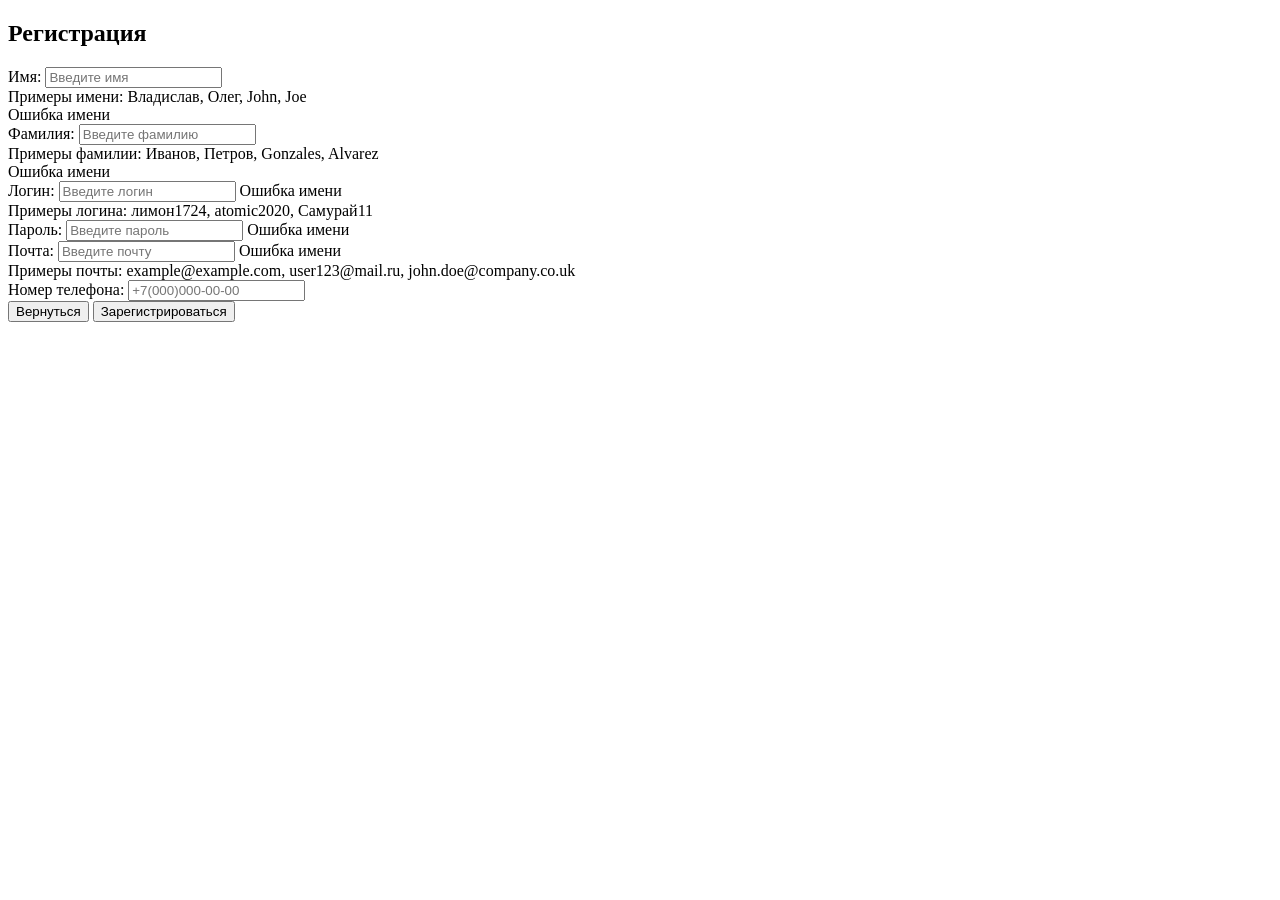
<file: src/main/resources/templates/registration.html>
<!DOCTYPE html>
<html lang="ru">
<div th:replace="~{fragments/head_fragment :: head(pageTitle='Регистрация')}"></div>
<body>
<div class="container-fluid">
    <div class="row justify-content-center">
        <div class="col-lg-4 col-md-6 col-sm-8 col-10 mt-5">
            <form method="post" th:action="@{/registration}" th:object="${userDto}" class="p-4 shadow-lg rounded needs-validation">
                <h2 class="text-center mb-4">Регистрация</h2>
                <div class="mb-3">
                    <label for="name" class="form-label">Имя:</label>
                    <input class="form-control" type="text" placeholder="Введите имя" th:field="*{name}" id="name" aria-describedby="nameHelp"/>
                    <div id="nameHelp" class="form-text">Примеры имени: Владислав, Олег, John, Joe</div>
                    <span th:if="${#fields.hasErrors('name')}" th:errors="*{name}" class="text-danger">Ошибка имени</span>
                </div>
                <div class="mb-3">
                    <label for="surname" class="form-label">Фамилия:</label>
                    <input class="form-control" type="text" placeholder="Введите фамилию" th:field="*{surname}" id="surname" aria-describedby="surnameHelp"/>
                    <div id="surnameHelp" class="form-text">Примеры фамилии: Иванов, Петров, Gonzales, Alvarez</div>
                    <span th:if="${#fields.hasErrors('surname')}" th:errors="*{surname}" class="text-danger">Ошибка имени</span>
                </div>
                <div class="mb-3">
                    <label for="username_reg" class="form-label">Логин:</label>
                    <input class="form-control" type="text" placeholder="Введите логин" th:field="*{username}"
                           id="username_reg" aria-describedby="usernameHelp"/>
                    <span th:if="${#fields.hasErrors('username')}" th:errors="*{username}" class="text-danger">Ошибка имени</span>
                    <div id="usernameHelp" class="form-text">Примеры логина: лимон1724, atomic2020, Самурай11</div>
                </div>
                <div class="mb-3">
                    <label for="password_reg" class="form-label">Пароль:</label>
                    <input class="form-control" type="password" placeholder="Введите пароль" th:field="*{password}"
                           id="password_reg"/>
                    <span th:if="${#fields.hasErrors('password')}" th:errors="*{password}" class="text-danger">Ошибка имени</span>
                </div>
                <div class="mb-3">
                    <label for="email" class="form-label">Почта:</label>
                    <input class="form-control" type="email" placeholder="Введите почту" th:field="*{email}" id="email" aria-describedby="emailHelp"/>
                    <span th:if="${#fields.hasErrors('email')}" th:errors="*{email}" class="text-danger">Ошибка имени</span>
                    <div id="emailHelp" class="form-text">Примеры почты: example@example.com, user123@mail.ru, john.doe@company.co.uk</div>
                </div>
                <div class="mb-3">
                    <label for="phone" class="form-label">Номер телефона:</label>
                    <input class="form-control" type="text" placeholder="+7(000)000-00-00" th:field="*{phone}"
                           id="phone"/>
                </div>
                <div class="d-grid gap-2">
                    <button type="button" class="btn btn-secondary" onclick="onBack()">Вернуться</button>
                    <button type="submit" class="btn btn-primary">Зарегистрироваться</button>
                </div>
            </form>
        </div>
    </div>
</div>
<th:block th:replace="~{/fragments/script_fragment :: scripts}"></th:block>
</body>
</html>
</file>
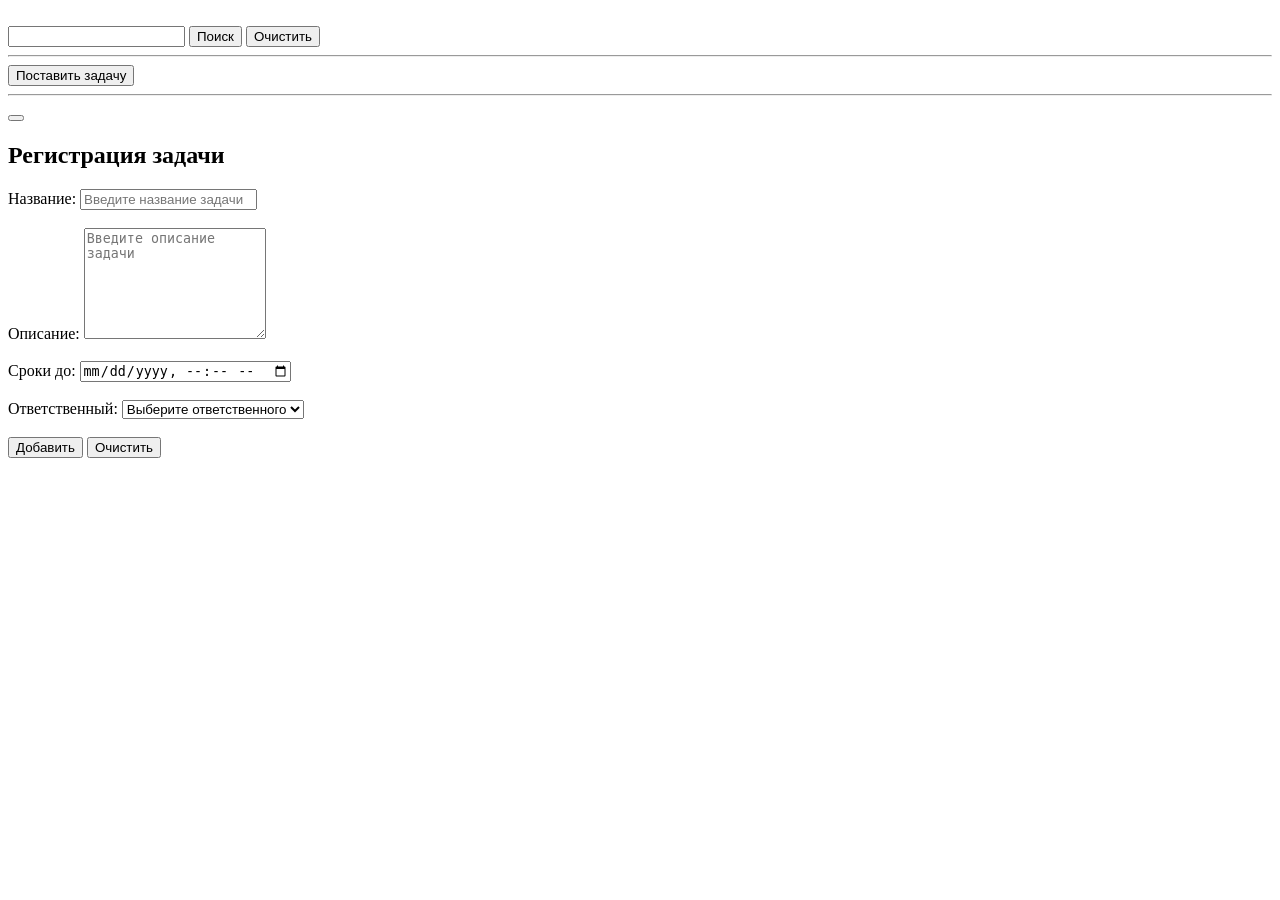
<file: src/main/resources/templates/tasks_list.html>
<!DOCTYPE html>
<html lang="en">
<div th:replace="~{fragments/head_fragment :: head(pageTitle='Список задач')}"></div>
<body>
<div class="container-fluid">
    <div class="container">
        <br>
        <div class="row">
            <div class="col">
                <form method="get">
                    <label class="form-label" for="search">
                        <input type="text" class="form-control" id="search" name="search"/>
                    </label>
                    <button type="submit" class="btn btn btn-primary">Поиск</button>
                    <button type="reset" class="btn btn btn-primary">Очистить</button>
                </form>
            </div>
            <div th:replace="~{fragments/profile_button_fragment :: profileButton}"></div>
        </div>
        <hr>
        <div class="row">
            <div class="col"></div>
            <div class="col justify-content-end d-flex">
                <button class="btn btn-primary" type="button" data-bs-toggle="offcanvas"
                        data-bs-target="#offcanvasScrolling" aria-controls="offcanvasScrolling">
                    <i class="fas fa-plus me-2"></i>Поставить задачу
                </button>
            </div>
        </div>
    </div>
    <hr>
    <div class="container">
        <div class="row row-cols-1 row-cols-md-3 g-4">
            <div class="col" th:each="task: ${tasks}">
                <div th:replace="~{fragments/task_card_fragment :: taskCard(
                title=${task.title},
                description=${task.description},
                status=${task.status.getName()},
                createdAt=${task.getFormattedCreatedAt()})}"></div>
            </div>
        </div>
    </div>
</div>
<div class="offcanvas offcanvas-start" data-bs-scroll="true" data-bs-backdrop="false" tabindex="-1"
     id="offcanvasScrolling" aria-labelledby="offcanvasScrollingLabel">
    <div class="offcanvas-header">
        <button type="button" class="btn-close" data-bs-dismiss="offcanvas" aria-label="Close"></button>
    </div>
    <div class="offcanvas-body">
        <form th:action="@{/admin/tasks/addTask}" th:object="${task}" method="post">
            <h2 class="text-center">Регистрация задачи</h2>
            <div>
                <label class="form-label" for="title">Название: </label>
                <input type="text" class="form-control" placeholder="Введите название задачи" th:field="*{title}"
                       id="title" required/>
            </div>
            <br>
            <div>
                <label class="form-label" for="description">Описание: </label>
                <textarea type="text" class="form-control" placeholder="Введите описание задачи" th:field="*{description}" id="description" rows="7" required></textarea>
            </div>
            <br>
            <div>
                <label class="form-label" for="deadline">Сроки до: </label>
                <input type="datetime-local" class="form-control" placeholder="Введите название задачи" th:field="*{deadline}" id="deadline" required/>
            </div>
            <br>
            <div>
                <label class="form-label" for="employee">Ответственный: </label>
                <select class="form-select" th:field="*{user}" id="employee" required>
                    <option value="" selected hidden="hidden">Выберите ответственного</option>
                    <option th:each="employee : ${users}" th:value="${employee}" th:text="${employee.name} + ' ' + ${employee.surname}"></option>
                </select>
            </div>
            <br>
            <button class="btn btn-primary" type="submit">Добавить</button>
            <button class="btn btn-secondary" type="reset">Очистить</button>
        </form>
    </div>
</div>
<th:block th:replace="~{/fragments/script_fragment :: scripts}"></th:block>
</body>
</html>
</file>
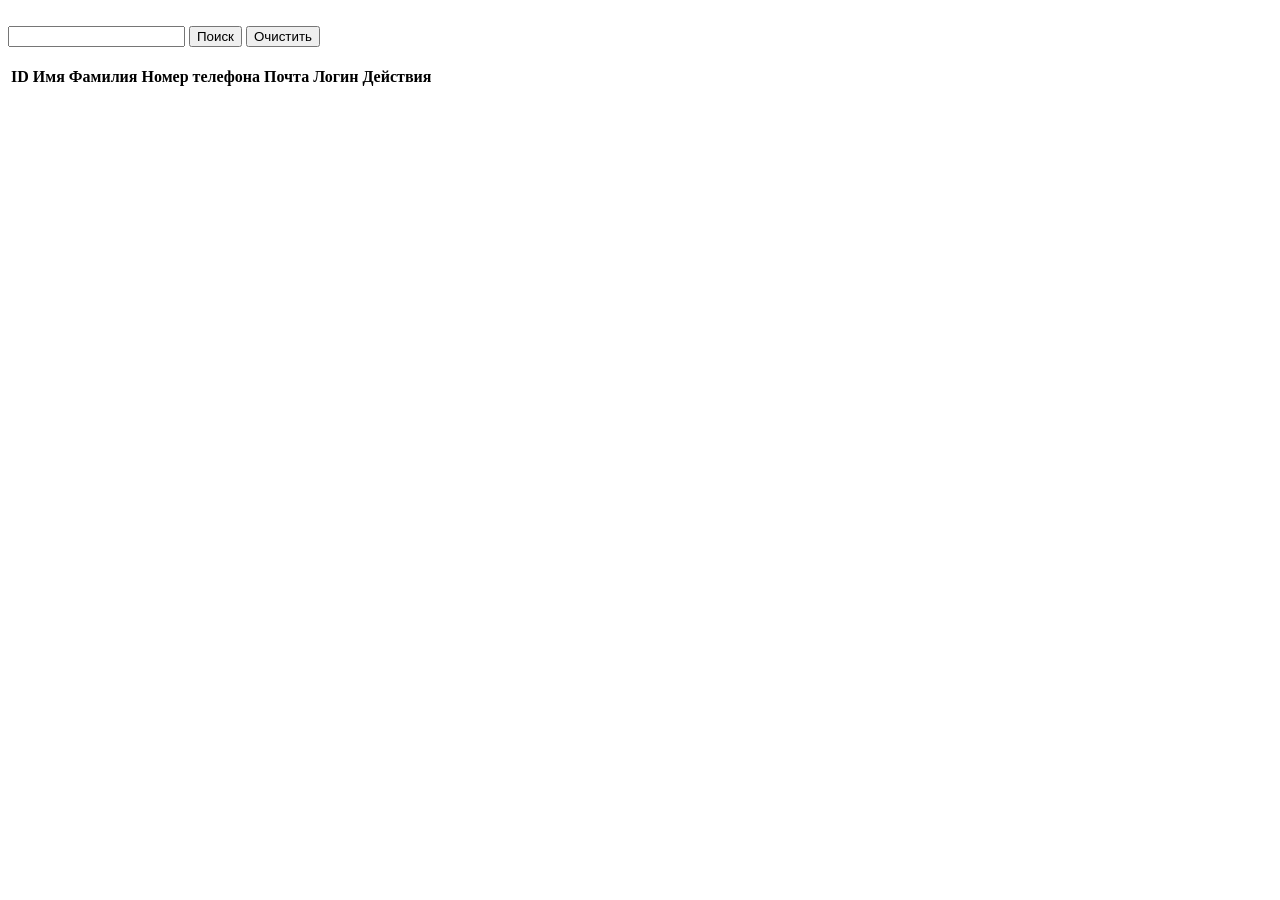
<file: src/main/resources/templates/user_list.html>
<!DOCTYPE html>
<html lang="ru">
<div th:replace="~{fragments/head_fragment :: head(pageTitle='Пользователи')}"></div>
<body>
<div class="container-fluid">
    <div class="container">
        <br>
        <div class="row">
            <div class="col">
                <form method="get">
                    <label class="form-label" for="search">
                        <input type="text" class="form-control" id="search" name="search"/>
                    </label>
                    <button type="submit" class="btn btn btn-primary">Поиск</button>
                    <button type="reset" class="btn btn btn-primary">Очистить</button>
                </form>
            </div>
            <div th:replace="~{fragments/profile_button_fragment :: profileButton}"></div>
        </div>
    </div>
    <br>
    <div class="container">
        <table class="table table-hover">
            <thead class="table-header">
            <tr>
                <th scope="col">ID</th>
                <th scope="col">Имя</th>
                <th scope="col">Фамилия</th>
                <th scope="col">Номер телефона</th>
                <th scope="col">Почта</th>
                <th scope="col">Логин</th>
                <th scope="col">Действия</th>
            </tr>
            </thead>
            <tbody>
            <tr th:each="user : ${user_list}">
                <th scope="row" th:text="${user.id}"></th>
                <td th:text="${user.name}"></td>
                <td th:text="${user.surname}"></td>
                <td th:text="${user.phone}"></td>
                <td th:text="${user.email}"></td>
                <td th:text="${user.username}"></td>
                <td>
                    <a class="btn btn-primary" th:href="@{/admin/user/update(id=${user.id})}">
                        <i class="fas fa-pen"></i>
                    </a>
                    <a class="btn btn-danger" th:href="@{/admin/user/delete(id=${user.id})}">
                        <i class="fas fa-trash"></i>
                    </a>
                </td>
            </tr>
            </tbody>
        </table>
    </div>
</div>
<th:block th:replace="~{/fragments/script_fragment :: scripts}"></th:block>
</body>

</html>
</file>
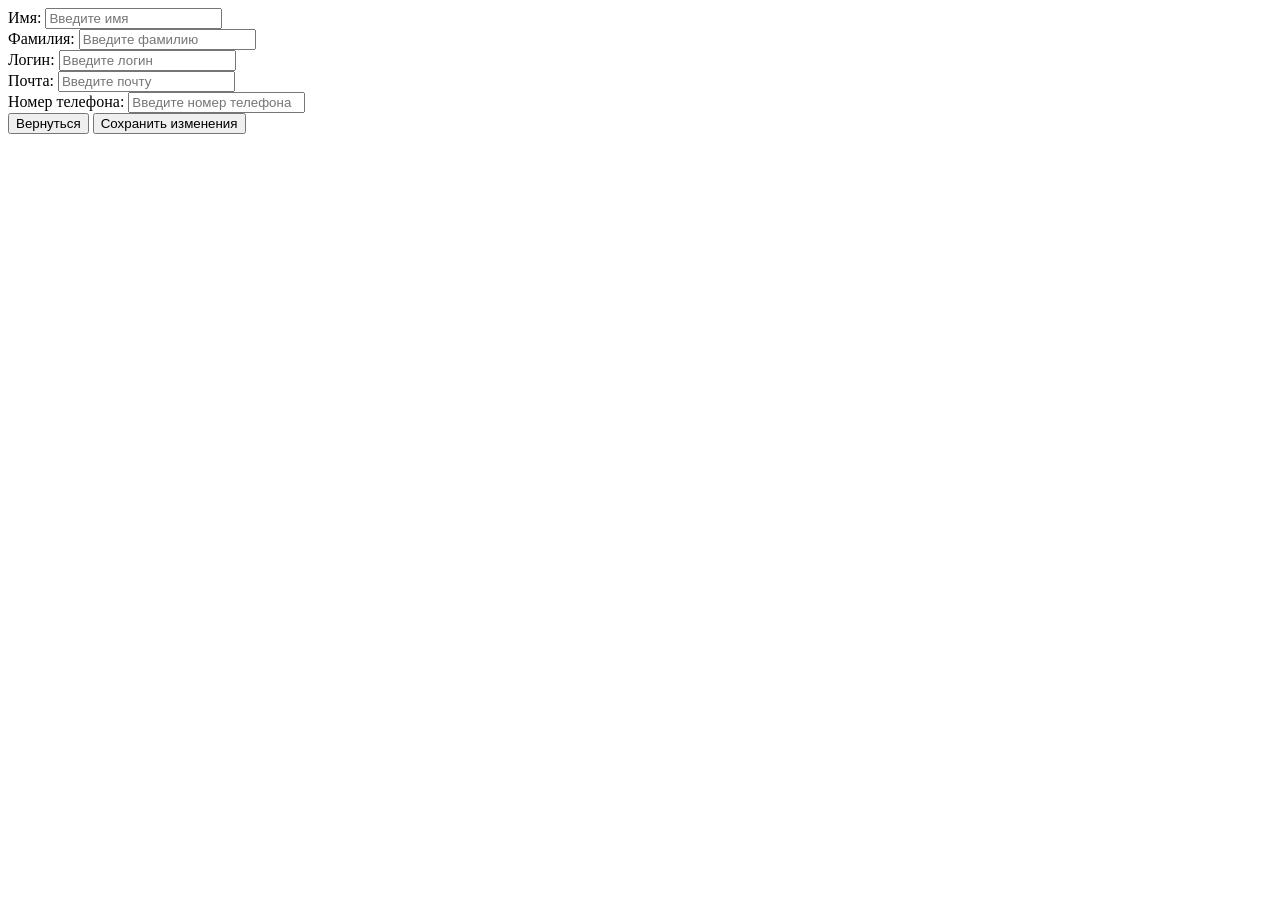
<file: src/main/resources/templates/user_update.html>
<!DOCTYPE html>
<html lang="ru">
<div th:replace="~{fragments/head_fragment :: head(pageTitle='Обновление пользователя')}"></div>
<body>
    <div class="container-fluid text-center">
        <div class="row">
            <div class="col">

            </div>
            <div class="col">
                <form method="post" th:action="@{/admin/user/update}" th:object="${user}">
                    <input th:field="*{id}" type="hidden"/>
                    <div class="container-fluid">
                        <label class="form-label w-100" for="name"> Имя:
                            <input th:field="*{name}" class="form-control" type="text" placeholder="Введите имя" id="name"/>
                        </label>
                    </div>
                    <div class="container-fluid">
                        <label class="form-label w-100" for="surname"> Фамилия:
                            <input th:field="*{surname}" class="form-control" type="text" placeholder="Введите фамилию" id="surname"/>
                        </label>
                    </div>
                    <div class="container-fluid">
                        <label class="form-label w-100" for="username_reg"> Логин:
                            <input th:field="*{username}" class="form-control" type="text" placeholder="Введите логин" id="username_reg"/>
                        </label>
                    </div>
                    <input th:field="*{password}" class="form-control" type="hidden" placeholder="Введите пароль" id="password_reg"/>
                    <div class="container-fluid">
                        <label class="form-label w-100" for="email"> Почта:
                            <input th:field="*{email}" class="form-control" type="email" placeholder="Введите почту" id="email"/>
                        </label>
                    </div>
                    <div class="container-fluid">
                        <label class="form-label w-100" for="phone"> Номер телефона:
                            <input th:field="*{phone}" class="form-control" type="text" placeholder="Введите номер телефона" id="phone"/>
                        </label>
                    </div>
                    <div class="modal-footer">
                        <button type="button" class="btn btn-secondary" onclick="onBack()">Вернуться</button>
                        <span class="m-2"></span>
                        <button type="submit" class="btn btn-primary">Сохранить изменения</button>
                    </div>
                </form>
            </div>
            <div class="col">

            </div>
        </div>
    </div>
    <th:block th:replace="~{/fragments/script_fragment :: scripts}"></th:block>
</body>
</html>
</file>
